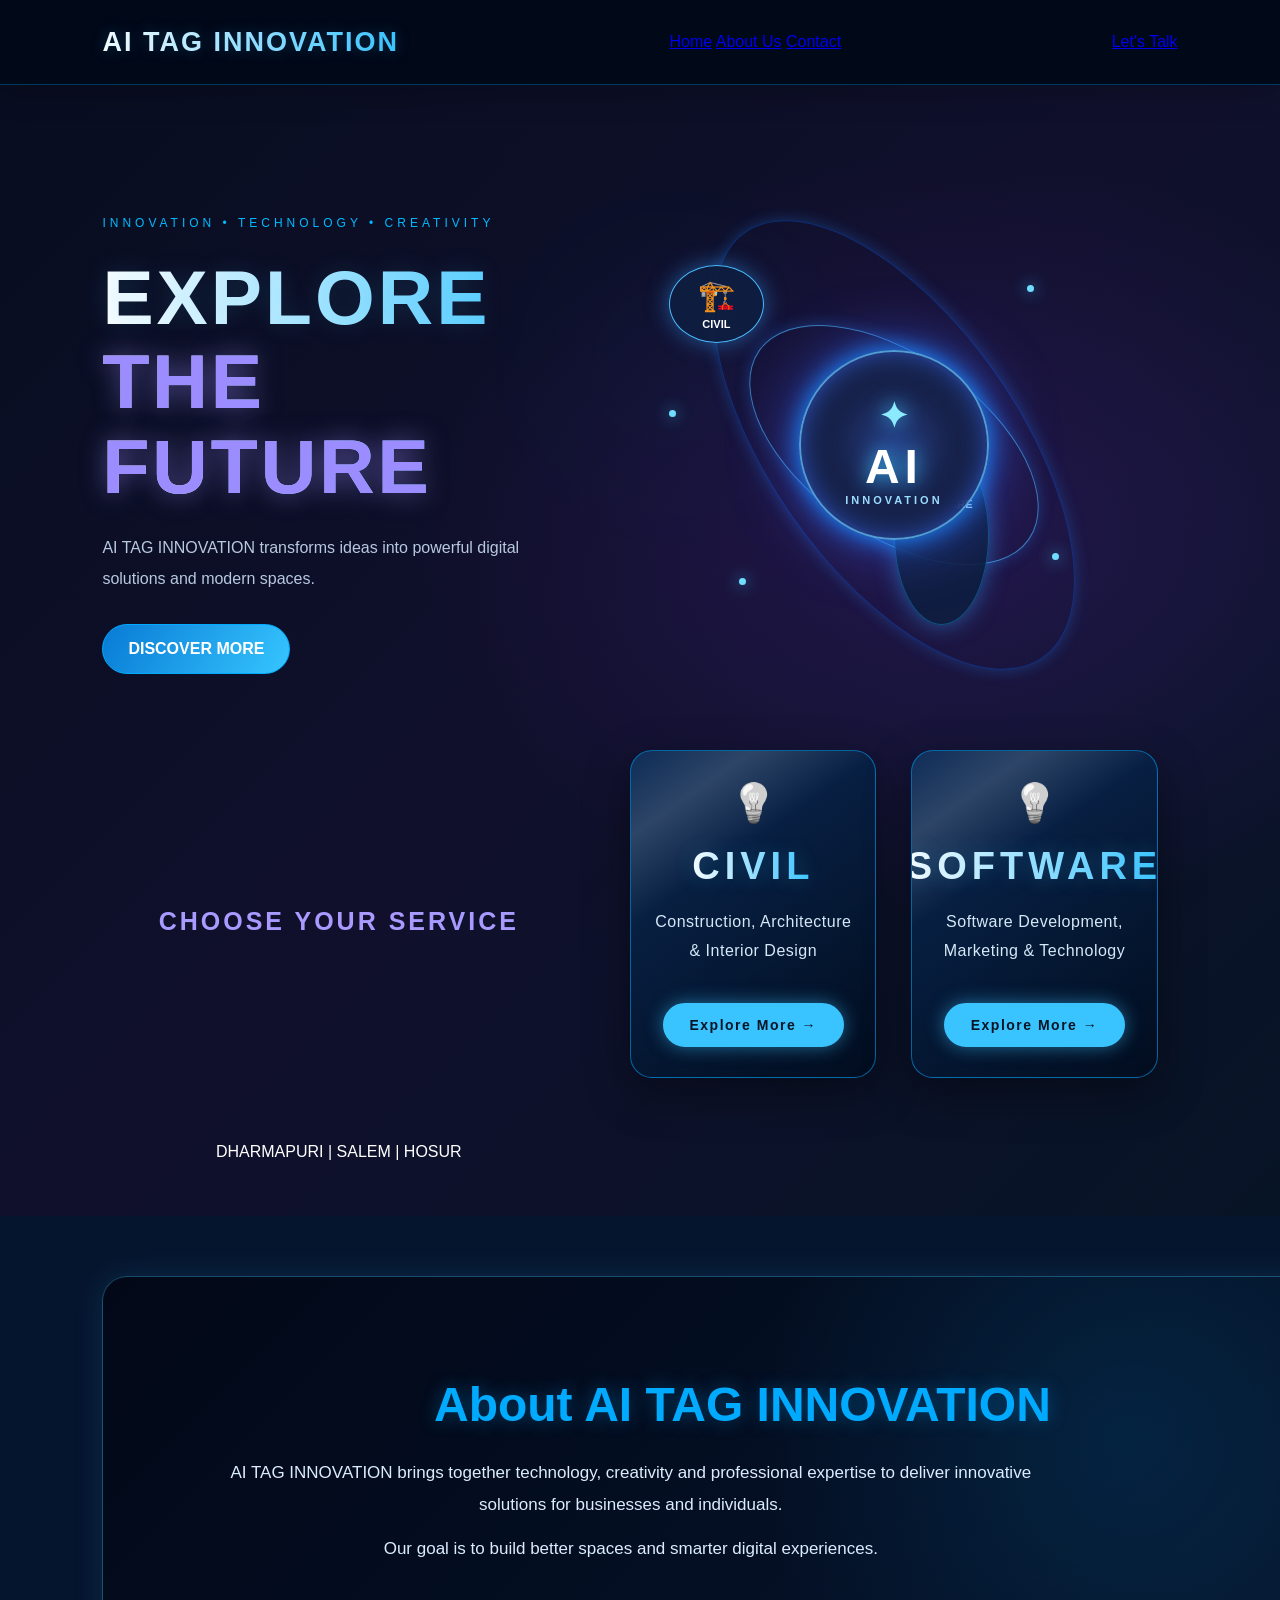
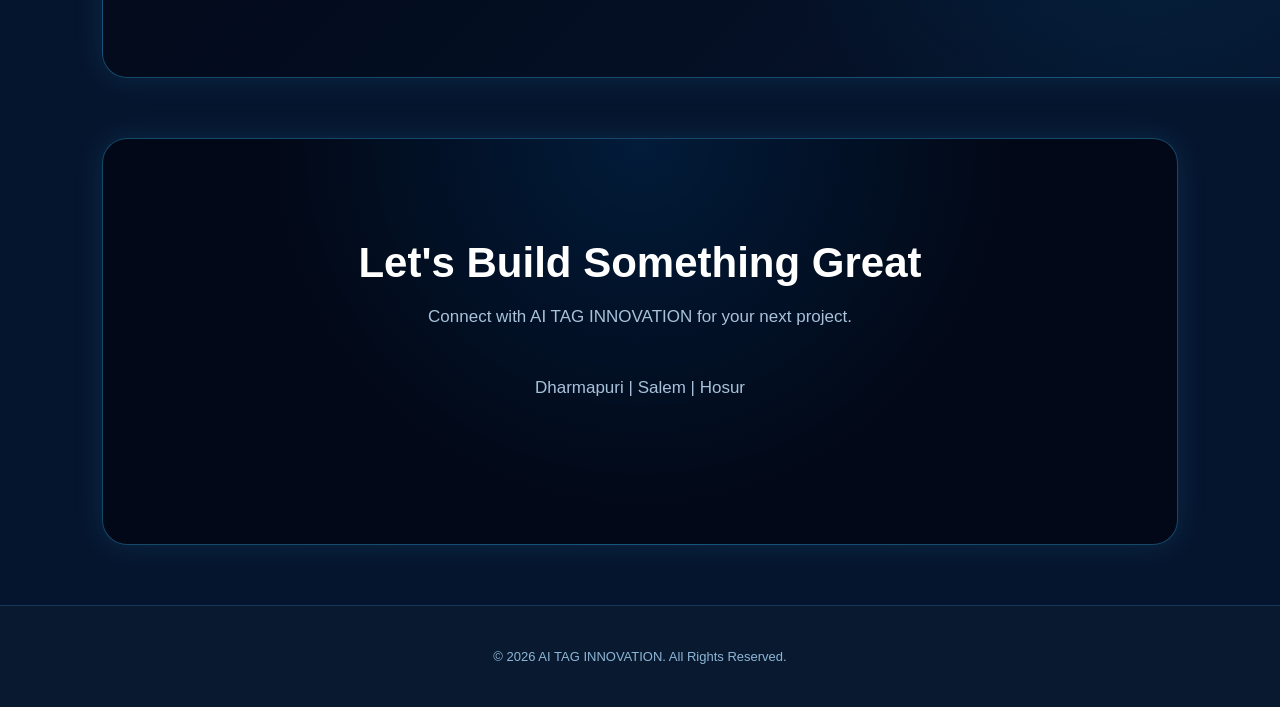
<file: index2.html>
<!doctype html>
<html lang="en">
  <head>
    <meta charset="UTF-8" />
    <meta name="viewport" content="width=device-width, initial-scale=1.0" />

    <title>AI TAG INNOVATION | Building Tomorrow</title>

    <meta
      name="description"
      content="AI TAG INNOVATION provides civil construction, interior design, software development and digital marketing services."
    />

    <link rel="stylesheet" href="style.css" />
  </head>
  <body class="home-page">
    <!-- Header -->
    <header class="header">
      <div class="logo">AI TAG <span>INNOVATION</span></div>

      <nav>
        <a href="index.html">Home</a>
        <a href="#about">About Us</a>
        <a href="#contact">Contact</a>
      </nav>

      <a href="#contact" class="btn">Let's Talk</a>
    </header>

    <!-- Home Hero Section -->
    <section class="hero">
      <div class="hero-main">
        <div class="hero-content">
          <p class="tagline">INNOVATION • TECHNOLOGY • CREATIVITY</p>

          <h1>
            EXPLORE<br />
            <span>THE FUTURE</span>
          </h1>

          <p class="hero-description">
            AI TAG INNOVATION transforms ideas into powerful digital solutions
            and modern spaces.
          </p>

          <a href="#about" class="primary-btn">DISCOVER MORE</a>
        </div>

       
        
<!-- AI Visual Area -->

<div class="hero-visual">
  <div class="ai-universe">

    <div class="orbit orbit-one"></div>
    <div class="orbit orbit-two"></div>

    <div class="ai-core">
      <div class="ai-core-inner">
        <span>✦</span>
        <h2>AI</h2>
        <p>INNOVATION</p>
      </div>
    </div>

    <div class="orbit-item civil-orbit">
      <span>🏗️</span>
      <p>CIVIL</p>
    </div>

    <div class="orbit-item software-orbit">
      <span>💻</span>
      <p>SOFTWARE</p>
    </div>

    <div class="particle particle-one"></div>
    <div class="particle particle-two"></div>
    <div class="particle particle-three"></div>
    <div class="particle particle-four"></div>

  </div>
</div>


      <h2 class="choose-title">CHOOSE YOUR SERVICE</h2>

      <div class="selection-container">
        <a href="civil.html" class="selection-card civil-card">
          <div class="bulb">💡</div>
          <h2>CIVIL</h2>
          <p>Construction, Architecture & Interior Design</p>
          <span>Explore More →</span>
        </a>

        <a href="software.html" class="selection-card software-card">
          <div class="bulb">💡</div>
          <h2>SOFTWARE</h2>
          <p>Software Development, Marketing & Technology</p>
          <span>Explore More →</span>
        </a>
      </div>

      <div class="locations">
        DHARMAPURI <span>|</span> SALEM <span>|</span> HOSUR
      </div>
    </section>

    <!-- About Section -->
    <section id="about" class="about-section">
      <h2>About AI TAG INNOVATION</h2>

      <p>
        AI TAG INNOVATION brings together technology, creativity and
        professional expertise to deliver innovative solutions for businesses
        and individuals.
      </p>

      <p>Our goal is to build better spaces and smarter digital experiences.</p>
    </section>

    <!-- Contact Section -->
    <section id="contact" class="contact-section">
      <h2>Let's Build Something Great</h2>

      <p>Connect with AI TAG INNOVATION for your next project.</p>

      <p>Dharmapuri | Salem | Hosur</p>
    </section>

    <!-- Footer -->
    <footer>
      <p>© 2026 AI TAG INNOVATION. All Rights Reserved.</p>
    </footer>

    <script src="script.js"></script>
  </body>
</html>
</file>
<file: style.css>
* {
  margin: 0;
  padding: 0;
  box-sizing: border-box;
}

html {
  scroll-behavior: smooth;
}

body {
  font-family: "Segoe UI", Arial, sans-serif;
  background: #071426;
  color: #ffffff;
  overflow-x: hidden;
}

/* HEADER */

.header {
  width: 100%;
  min-height: 85px;
  padding: 15px 8%;
  display: flex;
  align-items: center;
  justify-content: space-between;
  background: #091a30;
  border-bottom: 1px solid rgba(65, 169, 255, 0.2);
  position: relative;
  z-index: 10;
}

.logo {
  color: #ffffff;
  font-size: 25px;
  font-weight: 800;
  text-decoration: none;
  letter-spacing: 2px;
}

.logo small {
  display: block;
  color: #39c4ff;
  font-size: 10px;
  letter-spacing: 6px;
  text-align: center;
}

.navbar {
  display: flex;
  gap: 30px;
}

.navbar a {
  color: #d7e8f7;
  text-decoration: none;
  font-size: 14px;
  transition: 0.3s;
}

.navbar a:hover {
  color: #39c4ff;
}

.header-btn,
.primary-btn {
  background: linear-gradient(120deg, #087bd5, #36c5ff);
  color: #ffffff;
  padding: 13px 25px;
  border-radius: 30px;
  text-decoration: none;
  font-weight: 600;
  transition: 0.3s;
}

.header-btn:hover,
.primary-btn:hover {
  box-shadow: 0 0 25px #168bdf;
  transform: translateY(-3px);
}

/* HERO SECTION */

.hero {
  min-height: 720px;
  padding: 110px 8% 45px;
  text-align: center;
  position: relative;
  overflow: hidden;
  background: radial-gradient(
    circle at 50% 40%,
    #163d65 0%,
    #0b2038 35%,
    #071426 75%
  );
}

.hero::before {
  content: "";
  position: absolute;
  width: 450px;
  height: 450px;
  background: #087bd5;
  opacity: 0.08;
  filter: blur(100px);
  border-radius: 50%;
  top: 10%;
  left: 35%;
  pointer-events: none;
}

.hero-content {
  position: relative;
  z-index: 1;
  animation: fadeUp 1s ease;
}

.hero-label,
.section-label {
  color: #39c4ff;
  letter-spacing: 4px;
  font-size: 12px;
  font-weight: 700;
}

.hero h1 {
  font-size: clamp(38px, 6vw, 68px);
  line-height: 1.2;
  margin: 25px 0;
  font-weight: 800;
}

.hero h1 span {
  color: #39c4ff;
  text-shadow: 0 0 25px rgba(57, 196, 255, 0.3);
}

.hero-description {
  color: #b6c9dc;
  max-width: 650px;
  margin: auto;
  line-height: 1.9;
  font-size: 16px;
}

.hero-buttons {
  display: flex;
  justify-content: center;
  gap: 18px;
  margin-top: 30px;
  flex-wrap: wrap;
}

.secondary-btn {
  padding: 13px 25px;
  border: 1px solid #39c4ff;
  border-radius: 30px;
  color: white;
  text-decoration: none;
  transition: 0.3s;
}

.secondary-btn:hover {
  background: #168bdf;
}

/* SELECTION CARDS */

.selection-area {
  display: flex;
  justify-content: center;
  gap: 35px;
  margin: 75px auto 45px;
  flex-wrap: wrap;
  position: relative;
  z-index: 1;
}

.selection-card {
  width: 290px;
  min-height: 235px;
  padding: 30px 20px;
  background: rgba(16, 43, 73, 0.8);
  border: 1px solid rgba(57, 196, 255, 0.5);
  border-radius: 20px;
  color: white;
  cursor: pointer;
  transition: 0.4s;
}

.selection-card:hover {
  transform: translateY(-12px) scale(1.03);
  border-color: #39c4ff;
  box-shadow: 0 0 35px rgba(57, 196, 255, 0.35);
}

.selection-card h2 {
  margin: 18px 0 12px;
  font-size: 21px;
}

.selection-card p {
  color: #b6c9dc;
  line-height: 1.7;
  margin-bottom: 15px;
}

.selection-card span:not(.bulb) {
  color: #39c4ff;
  font-weight: 600;
}

.bulb {
  display: inline-block;
  font-size: 42px;
  filter: grayscale(1);
  transition: 0.5s;
}

.selection-card.active .bulb {
  filter: grayscale(0);
  transform: scale(1.4);
  text-shadow: 0 0 25px #ffe76a;
}

.hero-location {
  color: #8eb6d6;
  font-size: 12px;
  letter-spacing: 3px;
  position: relative;
  z-index: 1;
}

.hero-location span {
  color: #39c4ff;
}

/* SERVICES */

.services {
  padding: 100px 8%;
  text-align: center;
  background: #091a30;
}

.services h2,
.about h2,
.contact h2 {
  font-size: clamp(28px, 4vw, 42px);
  margin: 20px 0;
}

.section-description {
  color: #b6c9dc;
  margin-bottom: 45px;
}

.service-grid {
  display: grid;
  grid-template-columns: repeat(2, 1fr);
  gap: 25px;
}

.service-card {
  background: #102b49;
  border: 1px solid #21496d;
  border-radius: 18px;
  padding: 40px 25px;
  transition: 0.4s;
}

.service-card:hover {
  transform: translateY(-10px);
  border-color: #39c4ff;
  box-shadow: 0 0 25px rgba(57, 196, 255, 0.2);
}

.service-icon {
  font-size: 40px;
  margin-bottom: 20px;
}

.service-card h3 {
  color: #39c4ff;
  margin-bottom: 15px;
}

.service-card p {
  color: #b6c9dc;
  line-height: 1.8;
  margin-bottom: 20px;
}

.service-card a {
  color: #39c4ff;
  text-decoration: none;
  font-weight: 600;
}

/* ABOUT */

.about {
  padding: 100px 8%;
  text-align: center;
  background: #0b2038;
}

.about p:not(.section-label) {
  max-width: 750px;
  margin: auto;
  color: #b6c9dc;
  line-height: 2;
}

/* CONTACT */

.contact {
  padding: 100px 8%;
  text-align: center;
  background: #071426;
}

.contact p {
  color: #b6c9dc;
  line-height: 1.8;
  margin-bottom: 30px;
}

/* FOOTER */

footer {
  padding: 35px 15px;
  text-align: center;
  background: #091a30;
  border-top: 1px solid #193858;
}

footer h3 {
  color: #39c4ff;
  margin-bottom: 12px;
}

footer p {
  color: #8eb6d6;
  font-size: 13px;
  margin: 8px;
}

/* ANIMATIONS */

@keyframes fadeUp {
  from {
    opacity: 0;
    transform: translateY(35px);
  }

  to {
    opacity: 1;
    transform: translateY(0);
  }
}

/* RESPONSIVE DESIGN */

/* RESPONSIVE DESIGN */

@media (max-width: 768px) {
  .header {
    flex-direction: column;
    gap: 20px;
    padding: 20px;
  }

  .navbar {
    gap: 15px;
    flex-wrap: wrap;
    justify-content: center;
  }

  .header-btn {
    display: none;
  }

  .hero {
    padding: 75px 5% 40px;
  }

  .service-grid {
    grid-template-columns: 1fr;
  }

  .hero-location {
    font-size: 10px;
    letter-spacing: 1px;
  }
}

/* HOME PAGE SELECTION LAYOUT */

.selection-container {
  display: flex;
  flex-direction: row;
  justify-content: center;
  align-items: stretch;
  gap: 30px;
  width: 100%;
  max-width: 900px;
  margin: 40px auto;
  padding: 0 20px;
  position: relative;
  z-index: 2;
}

.selection-container .selection-card {
  display: flex;
  flex: 1;
  flex-direction: column;
  justify-content: center;
  align-items: center;
  width: auto;
  min-width: 0;
  min-height: 280px;
  text-align: center;
  text-decoration: none;
}

/* MOBILE LAYOUT */

@media (max-width: 600px) {
  .selection-container {
    flex-direction: column;
    align-items: center;
  }

  .selection-container .selection-card {
    width: 100%;
    max-width: 400px;
  }

  /* Improve Homepage Spacing */

  .hero-content {
    margin-bottom: 50px;
  }

  .choose-title {
    margin-top: 45px;
    margin-bottom: 25px;
  }

  .selection-container {
    gap: 50px;
    margin-top: 55px;
    margin-bottom: 65px;
  }

  .selection-container .selection-card {
    padding: 40px 30px;
  }

  .locations {
    margin-top: 55px;
    padding-bottom: 30px;
  }

  .about-section,
  .about {
    padding: 120px 8%;
  }

  .contact-section,
  .contact {
    padding: 120px 8%;
  }

  @media (max-width: 600px) {
    .selection-container {
      gap: 25px;
      margin-top: 35px;
    }

    .hero-content {
      margin-bottom: 30px;
    }
  }

  /* Animated Bulb Lighting Effect */

  .selection-card .bulb {
    display: inline-block;
    font-size: 55px;
    filter: grayscale(1);
    transition: all 0.5s ease;
  }

  .selection-card.active {
    transform: scale(1.05);
    border-color: #ffe76a;
    box-shadow: 0 0 25px rgba(255, 231, 106, 0.5);
  }

  .selection-card.active .bulb {
    filter: grayscale(0);
    transform: scale(1.3);
    text-shadow:
      0 0 15px #ffe76a,
      0 0 30px #ffe76a,
      0 0 50px #ffb700;
  }

  /* Bulb Light Rays */

  .selection-card .bulb {
    position: relative;
    isolation: isolate;
  }

  .selection-card.active .bulb::after {
    content: "";
    position: absolute;
    width: 100px;
    height: 100px;
    left: 50%;
    top: 50%;
    transform: translate(-50%, -50%);
    background: radial-gradient(
      circle,
      rgba(255, 231, 106, 0.4),
      rgba(255, 231, 106, 0.1) 45%,
      transparent 70%
    );
    border-radius: 50%;
    z-index: 0;
    animation: bulbGlow 1.2s infinite alternate;
  }

  @keyframes bulbGlow {
    from {
      opacity: 0.4;
      transform: translate(-50%, -50%) scale(0.8);
    }

    to {
      opacity: 1;
      transform: translate(-50%, -50%) scale(1.3);
    }
  }

  /* Civil Services Design */

  .services-section {
    padding: 100px 8%;
    text-align: center;
    background: #091a30;
  }

  .section-heading {
    margin-bottom: 55px;
  }

  .section-heading h2 {
    font-size: clamp(28px, 4vw, 45px);
    margin: 18px 0;
  }

  .section-heading p:not(.section-label) {
    color: #b6c9dc;
    line-height: 1.8;
  }

  .services-grid {
    display: grid;
    grid-template-columns: repeat(2, minmax(0, 1fr));
    gap: 30px;
    max-width: 1050px;
    margin: auto;
  }

  .services-grid .service-card {
    padding: 40px 30px;
    background: linear-gradient(145deg, #102b49, #0b2038);
    border: 1px solid rgba(57, 196, 255, 0.25);
    border-radius: 20px;
    transition:
      transform 0.4s ease,
      box-shadow 0.4s ease;
  }

  .services-grid .service-card:hover {
    transform: translateY(-12px);
    box-shadow: 0 15px 35px rgba(57, 196, 255, 0.2);
    border-color: #39c4ff;
  }

  .services-grid .service-icon {
    font-size: 48px;
    margin-bottom: 22px;
  }

  .services-grid .service-card h3 {
    color: #39c4ff;
    margin-bottom: 15px;
  }

  .services-grid .service-card p {
    color: #b6c9dc;
    line-height: 1.8;
    margin-bottom: 22px;
  }

  .services-grid .service-card a {
    color: #39c4ff;
    text-decoration: none;
    font-weight: 600;
  }

  @media (max-width: 600px) {
    .services-grid {
      grid-template-columns: 1fr;
    }
  }
}
/* CIVIL ENQUIRY FORM */

.enquiry-form {
  max-width: 550px;
  margin: 35px auto;
  padding: 30px;
  display: flex;
  flex-direction: column;
  gap: 12px;
  background: rgba(16, 43, 73, 0.85);
  border: 1px solid rgba(57, 196, 255, 0.4);
  border-radius: 18px;
}

.enquiry-form label {
  color: #ffffff;
  font-weight: 600;
  margin-top: 8px;
}

.enquiry-form input,
.enquiry-form select,
.enquiry-form textarea {
  width: 100%;
  padding: 13px;
  border: 1px solid #38536e;
  border-radius: 8px;
  background: #0b1b2d;
  color: #ffffff;
  font-size: 15px;
}

.enquiry-form textarea {
  min-height: 120px;
  resize: vertical;
}

.enquiry-form button {
  padding: 14px;
  margin-top: 15px;
  border: none;
  border-radius: 8px;
  background: #20b9ed;
  color: #061525;
  font-size: 16px;
  font-weight: bold;
  cursor: pointer;
}

.enquiry-form button:hover {
  background: #75dcff;
}
/* FUTURISTIC NEON ENQUIRY FORM */

.enquiry-form {
  background: rgba(12, 35, 60, 0.75);
  backdrop-filter: blur(18px);
  border: 1px solid rgba(57, 196, 255, 0.6);
  box-shadow:
    0 0 20px rgba(57, 196, 255, 0.15),
    inset 0 0 20px rgba(57, 196, 255, 0.05);
  transition: 0.4s ease;
}

.enquiry-form:hover {
  transform: translateY(-5px);
  box-shadow: 0 0 35px rgba(57, 196, 255, 0.3);
}

.enquiry-form input:focus,
.enquiry-form select:focus,
.enquiry-form textarea:focus {
  outline: none;
  border-color: #39c4ff;
  box-shadow: 0 0 15px rgba(57, 196, 255, 0.4);
}

.enquiry-form button {
  background: linear-gradient(120deg, #087bd5, #39c4ff);
  color: white;
  transition: 0.3s ease;
}

.enquiry-form button:hover {
  transform: scale(1.03);
  box-shadow: 0 0 25px #39c4ff;
}

/* FUTURISTIC 3D SERVICE CARDS */

.services-grid .service-card {
  position: relative;
  overflow: hidden;
  background: linear-gradient(145deg, #142f50, #091a30);
  border: 1px solid rgba(57, 196, 255, 0.4);
  border-radius: 20px;
  transition: all 0.4s ease;
  transform-style: preserve-3d;
}

.services-grid .service-card::before {
  content: "";
  position: absolute;
  top: -100%;
  left: -100%;
  width: 300%;
  height: 300%;
  background: linear-gradient(
    120deg,
    transparent,
    rgba(57, 196, 255, 0.12),
    transparent
  );
  transform: rotate(25deg);
  transition: 0.7s;
  pointer-events: none;
}

.services-grid .service-card:hover {
  transform: perspective(1000px) translateY(-12px) rotateX(4deg);
  border-color: #39c4ff;
  box-shadow:
    0 15px 35px rgba(0, 0, 0, 0.3),
    0 0 25px rgba(57, 196, 255, 0.3);
}

.services-grid .service-card:hover::before {
  top: 100%;
  left: 100%;
}

.services-grid .service-icon {
  transition: transform 0.4s ease;
}

.services-grid .service-card:hover .service-icon {
  transform: translateY(-5px) scale(1.15);
}
/* FUTURISTIC MOVING BLUE LIGHT */

.services-section {
  position: relative;
  isolation: isolate;
  overflow: hidden;
}

.services-section::before {
  content: "";
  position: absolute;
  width: 400px;
  height: 400px;
  top: 10%;
  left: 0;
  background: radial-gradient(circle, rgba(0, 170, 255, 0.65), transparent 70%);
  filter: blur(35px);
  opacity: 0.8;
  animation: blueLightMove 5s ease-in-out infinite alternate;
  pointer-events: none;
  z-index: -1;
}

@keyframes blueLightMove {
  0% {
    transform: translateX(0);
  }
  100% {
    transform: translateX(500px);
  }
}
/* FUTURISTIC HOME PAGE BACKGROUND */

body {
  background:
    radial-gradient(
      circle at 20% 20%,
      rgba(0, 140, 255, 0.18),
      transparent 35%
    ),
    radial-gradient(
      circle at 80% 70%,
      rgba(110, 50, 255, 0.15),
      transparent 35%
    ),
    #071426;
  background-attachment: fixed;
}

.hero {
  position: relative;
  overflow: hidden;
}
/* HOME PAGE HERO TITLE EFFECT */

.hero h1 {
  background: linear-gradient(90deg, #ffffff, #39c4ff, #9b7bff, #ffffff);
  background-size: 300% auto;
  background-clip: text;
  -webkit-background-clip: text;
  color: transparent;
  animation: titleGlow 5s linear infinite;
  text-shadow: 0 0 25px rgba(57, 196, 255, 0.15);
}

@keyframes titleGlow {
  0% {
    background-position: 0% center;
  }
  100% {
    background-position: 300% center;
  }
}
/* PREMIUM COMPANY LOGO FONT */

.logo {
  font-family: "Trebuchet MS", sans-serif;
  font-size: 27px;
  font-weight: 900;
  letter-spacing: 2px;
  text-transform: uppercase;
  background: linear-gradient(90deg, #ffffff, #39c4ff, #ffffff);
  background-size: 200% auto;
  background-clip: text;
  -webkit-background-clip: text;
  color: transparent;
  animation: logoShine 4s linear infinite;
  text-shadow: 0 0 15px rgba(57, 196, 255, 0.25);
}

@keyframes logoShine {
  to {
    background-position: 200% center;
  }
}
/* HOME ABOUT AND CONTACT DESIGN */

.about-section,
.contact-section {
  position: relative;
  margin: 60px 8%;
  padding: 65px 50px;
  text-align: center;
  background: linear-gradient(
    135deg,
    rgba(15, 48, 78, 0.85),
    rgba(10, 25, 50, 0.85)
  );
  border: 1px solid rgba(57, 196, 255, 0.35);
  border-radius: 25px;
  box-shadow: 0 0 30px rgba(57, 196, 255, 0.12);
  backdrop-filter: blur(15px);
  transition: 0.4s ease;
}

.about-section:hover,
.contact-section:hover {
  transform: translateY(-6px);
  border-color: #39c4ff;
  box-shadow: 0 0 35px rgba(57, 196, 255, 0.25);
}

.about-section h2,
.contact-section h2 {
  color: #39c4ff;
  font-size: 32px;
  margin-bottom: 22px;
}

.about-section p,
.contact-section p {
  color: #d5e8f7;
  font-size: 17px;
  line-height: 1.8;
  margin-bottom: 12px;
}
/* PREMIUM CIVIL AND SOFTWARE CARD TEXT */

.selection-card h2 {
  font-size: 38px;
  font-weight: 900;
  letter-spacing: 5px;
  margin: 20px 0;
  background: linear-gradient(90deg, #ffffff, #39c4ff);
  background-clip: text;
  -webkit-background-clip: text;
  color: transparent;
  text-shadow: 0 0 20px rgba(57, 196, 255, 0.25);
}

.selection-card p {
  font-size: 16px;
  line-height: 1.8;
  color: #d5e8f7;
  letter-spacing: 0.5px;
}

.selection-card span {
  display: inline-block;
  margin-top: 22px;
  padding: 12px 25px;
  border: 1px solid #39c4ff;
  border-radius: 30px;
  color: #39c4ff;
  font-size: 14px;
  font-weight: 700;
  letter-spacing: 1.5px;
  transition: 0.3s ease;
}

.selection-card:hover span {
  background: #39c4ff;
  color: #071426;
  box-shadow: 0 0 20px rgba(57, 196, 255, 0.5);
}
/* FIX EXPLORE SERVICE BUTTON VISIBILITY */

.selection-card span {
  background: linear-gradient(120deg, #087bd5, #39c4ff);
  color: #071426;
  border: 1px solid #39c4ff;
  font-weight: 800;
  text-shadow: none;
  box-shadow: 0 0 15px rgba(57, 196, 255, 0.3);
}

.selection-card:hover span {
  background: #ffffff;
  color: #087bd5;
  box-shadow: 0 0 25px #39c4ff;
}
/* FORCE VISIBLE EXPLORE BUTTON COLORS */

.selection-card span,
.selection-card:link span,
.selection-card:visited span {
  background: #39c4ff !important;
  color: #071426 !important;
  border: 2px solid #39c4ff !important;
  opacity: 1 !important;
  text-shadow: none !important;
  box-shadow: 0 0 18px rgba(57, 196, 255, 0.5) !important;
}

.selection-card:hover span {
  background: #ffffff !important;
  color: #087bd5 !important;
}

.selection-card:active span {
  background: #39c4ff !important;
  color: #071426 !important;
}
/* ANIMATED HOME BACKGROUND */

.home-page {
  background:
    radial-gradient(
      circle at 15% 25%,
      rgba(0, 140, 255, 0.25),
      transparent 35%
    ),
    radial-gradient(
      circle at 85% 65%,
      rgba(130, 50, 255, 0.22),
      transparent 35%
    ),
    #071426;
  background-size: 150% 150%;
  animation: backgroundMove 10s ease-in-out infinite alternate;
}

@keyframes backgroundMove {
  0% {
    background-position: 0% 0%;
  }
  100% {
    background-position: 100% 100%;
  }
}
/* VISIBLE ANIMATED HOME BACKGROUND */

.home-page {
  background: #061326;
  position: relative;
  isolation: isolate;
}

.home-page::before {
  content: "";
  position: fixed;
  width: 550px;
  height: 550px;
  top: 10%;
  left: -200px;
  border-radius: 50%;
  background: radial-gradient(circle, rgba(0, 170, 255, 0.35), transparent 70%);
  filter: blur(60px);
  pointer-events: none;
  z-index: -1;
  animation: homeLightMove 8s ease-in-out infinite alternate;
}

@keyframes homeLightMove {
  0% {
    transform: translate(0, 0);
  }
  100% {
    transform: translate(850px, 150px);
  }
}

/* PREMIUM ANIMATED HERO BACKGROUND */

.home-page .hero {
  background:
    radial-gradient(
      ellipse at 20% 30%,
      rgba(0, 170, 255, 0.3),
      transparent 45%
    ),
    radial-gradient(
      ellipse at 80% 70%,
      rgba(125, 55, 255, 0.25),
      transparent 45%
    ),
    linear-gradient(135deg, #061326, #0b2340, #071426);

  background-size: 200% 200%;
  animation: heroBackgroundMove 8s ease-in-out infinite alternate;
}

@keyframes heroBackgroundMove {
  0% {
    background-position: 0% 0%;
  }

  100% {
    background-position: 100% 100%;
  }
}

/* FUTURISTIC HERO LAYOUT */

.home-page .hero {
  min-height: auto;
  padding: 90px 8% 55px;
  text-align: left;
  background:
    radial-gradient(
      ellipse at 75% 40%,
      rgba(105, 45, 190, 0.22),
      transparent 40%
    ),
    linear-gradient(135deg, #080d20, #10102c, #071426);
}

.hero-main {
  max-width: 1200px;
  margin: auto;
  display: grid;
  grid-template-columns: 1.1fr 0.9fr;
  align-items: center;
  gap: 35px;
  min-height: 430px;
}

.home-page .hero-content {
  text-align: left;
}

.home-page .hero h1 {
  font-size: clamp(48px, 6vw, 82px);
  line-height: 1.1;
  letter-spacing: 3px;
  margin: 25px 0;
}

.home-page .hero h1 span {
  color: #9b8cff;
  text-shadow: 0 0 25px rgba(155, 140, 255, 0.5);
}

.home-page .hero-description {
  margin: 0 0 30px;
  max-width: 520px;
  font-size: 16px;
}

.hero-visual {
  display: flex;
  align-items: center;
  justify-content: center;
  min-height: 480px;
  width: 100%;
  position: relative;
  overflow: visible;
}

.ai-universe {
  width: 100%;
  max-width: 480px;
  height: 430px;
  margin: auto;
}

.ai-circle {
  width: 300px;
  height: 300px;
  border-radius: 50%;
  position: relative;
  display: flex;
  justify-content: center;
  align-items: center;
  background: radial-gradient(circle, #263c75, #151536 55%, transparent 72%);
  box-shadow: 0 0 70px rgba(91, 106, 255, 0.3);
}

.ai-core {
  width: 125px;
  height: 125px;
  border-radius: 50%;
  display: flex;
  align-items: center;
  justify-content: center;
  font-size: 48px;
  font-weight: 900;
  color: #a8eaff;
  background: radial-gradient(circle, #244c83, #10152f);
  box-shadow: 0 0 45px #287acb;
}

.ai-ring {
  position: absolute;
  border: 1px solid rgba(95, 190, 255, 0.6);
  border-radius: 50%;
  animation: aiRotate 9s linear infinite;
}

.ring-one {
  width: 210px;
  height: 270px;
}

.ring-two {
  width: 280px;
  height: 200px;
  transform: rotate(60deg);
  animation-direction: reverse;
}

.ring-three {
  width: 310px;
  height: 310px;
  border-style: dashed;
}

@keyframes aiRotate {
  from {
    transform: rotate(0deg);
  }
  to {
    transform: rotate(360deg);
  }
}

.home-page .choose-title {
  text-align: center;
  margin: 55px 0 25px;
  color: #a99aff;
  letter-spacing: 3px;
  font-size: 25px;
}

.home-page .locations {
  text-align: center;
  margin-top: 35px;
}

/* MOBILE HERO */

@media (max-width: 768px) {
  .hero-main {
    grid-template-columns: 1fr;
    text-align: center;
  }

  .home-page .hero-content {
    text-align: center;
  }

  .home-page .hero-description {
    margin: 0 auto 30px;
  }

  .hero-visual {
    min-height: 280px;
  }

  .ai-circle {
    width: 240px;
    height: 240px;
  }

  .ring-three {
    width: 250px;
    height: 250px;
  }
}

/* THREE CONNECTED TECHNOLOGY NODES */

.tech-orbit {
  width: 100%;
  max-width: 560px;
  min-height: 360px;
  display: flex;
  align-items: center;
  justify-content: center;
  gap: 12px;
  position: relative;
}

.tech-node {
  width: 165px;
  min-height: 190px;
  padding: 22px 12px;
  text-align: center;
  border: 1px solid rgba(80, 190, 255, 0.5);
  border-radius: 22px;
  background: linear-gradient(
    145deg,
    rgba(26, 48, 88, 0.95),
    rgba(12, 18, 43, 0.95)
  );
  backdrop-filter: blur(15px);
  box-shadow: 0 0 25px rgba(65, 130, 255, 0.2);
  animation: nodeFloat 4s ease-in-out infinite;
  position: relative;
  z-index: 1;
}

.tech-node:nth-child(2) {
  animation-delay: 0.7s;
  border-color: #a78bfa;
  box-shadow: 0 0 35px rgba(155, 120, 255, 0.35);
}

.tech-node:nth-child(3) {
  animation-delay: 1.4s;
}

.tech-icon {
  font-size: 43px;
  margin-bottom: 15px;
  color: #65d5ff;
  text-shadow: 0 0 20px #39c4ff;
}

.tech-node h3 {
  font-size: 15px;
  color: #ffffff;
  letter-spacing: 1px;
  margin-bottom: 10px;
}

.tech-node p {
  color: #b8c9e8;
  font-size: 12px;
  line-height: 1.5;
}

@keyframes nodeFloat {
  0%,
  100% {
    transform: translateY(0);
  }
  50% {
    transform: translateY(-12px);
  }
}

@media (max-width: 600px) {
  .tech-orbit {
    gap: 7px;
    min-height: 250px;
  }

  .tech-node {
    width: 31%;
    min-height: 155px;
    padding: 15px 5px;
  }

  .tech-icon {
    font-size: 30px;
  }

  .tech-node h3 {
    font-size: 11px;
    letter-spacing: 0;
  }

  .tech-node p {
    font-size: 10px;
  }
}
/* Remove Button and Card Appearance */

.tech-node {
  width: auto;
  min-height: auto;
  padding: 15px;
  background: transparent;
  border: none;
  border-radius: 0;
  box-shadow: none;
  backdrop-filter: none;
}

.tech-node:nth-child(2) {
  background: transparent;
  border: none;
  box-shadow: none;
}

.tech-icon {
  font-size: 55px;
  margin-bottom: 15px;
  filter: drop-shadow(0 0 15px #39c4ff);
}

.tech-node h3 {
  font-size: 16px;
}

.tech-node p {
  font-size: 12px;
}
/* Glowing Connections */

.tech-orbit {
  position: relative;
}

.tech-orbit::before {
  content: "";
  position: absolute;
  top: 50%;
  left: 18%;
  width: 64%;
  height: 2px;
  background: linear-gradient(
    90deg,
    transparent,
    #39c4ff,
    #a78bfa,
    #39c4ff,
    transparent
  );
  box-shadow: 0 0 15px #39c4ff;
  transform: translateY(-50%);
  animation: connectionGlow 3s ease-in-out infinite alternate;
}

@keyframes connectionGlow {
  from {
    opacity: 0.3;
    filter: brightness(0.7);
  }
  to {
    opacity: 1;
    filter: brightness(1.8);
  }
}

.tech-node {
  z-index: 2;
}

/* FUTURISTIC AI UNIVERSE */

.ai-universe {
  width: 480px;
  height: 430px;
  position: relative;
  display: flex;
  align-items: center;
  justify-content: center;
  margin: auto;
}

/* AI CORE */

.ai-core {
  width: 190px;
  height: 190px;
  border-radius: 50%;
  display: flex;
  align-items: center;
  justify-content: center;
  background: radial-gradient(circle, #263d85, #10152f 65%, transparent);
  border: 2px solid rgba(95, 190, 255, 0.8);
  box-shadow:
    0 0 25px #168bff,
    0 0 65px rgba(65, 100, 255, 0.7),
    inset 0 0 35px #315bca;
  animation: aiPulse 3s ease-in-out infinite;
  z-index: 3;
}

.ai-core-inner {
  text-align: center;
}

.ai-core-inner span {
  font-size: 35px;
  color: #8ceaff;
  text-shadow: 0 0 20px #39c4ff;
}

.ai-core-inner h2 {
  font-size: 48px;
  color: white;
  letter-spacing: 5px;
  text-shadow: 0 0 20px #39c4ff;
}

.ai-core-inner p {
  font-size: 11px;
  color: #9bdcff;
  letter-spacing: 3px;
}

/* ORBIT RINGS */

.orbit {
  position: absolute;
  width: 330px;
  height: 180px;
  border: 1px solid rgba(75, 180, 255, 0.65);
  border-radius: 50%;
  box-shadow: 0 0 15px rgba(40, 140, 255, 0.3);
}

.orbit-one {
  transform: rotate(35deg);
}

.orbit-two {
  transform: rotate(-35deg);
  border-color: rgba(165, 110, 255, 0.7);
}

/* CIVIL AND SOFTWARE */

.orbit-item {
  position: absolute;
  width: 95px;
  text-align: center;
  padding: 12px;
  background: rgba(15, 30, 65, 0.9);
  border: 1px solid #48baff;
  border-radius: 50%;
  box-shadow: 0 0 22px rgba(50, 160, 255, 0.5);
  z-index: 4;
  animation: orbitFloat 3s ease-in-out infinite;
}

.orbit-item span {
  font-size: 30px;
}

.orbit-item p {
  color: white;
  font-size: 11px;
  font-weight: bold;
  margin-top: 5px;
}

.civil-orbit {
  top: 35px;
  left: 15px;
}

.software-orbit {
  bottom: 35px;
  right: 15px;
  border-color: #a78bfa;
  animation-delay: 1.5s;
}

/* PARTICLES */

.particle {
  position: absolute;
  width: 7px;
  height: 7px;
  background: #70ddff;
  border-radius: 50%;
  box-shadow: 0 0 15px #39c4ff;
  animation: particleGlow 2s infinite alternate;
}

.particle-one {
  top: 55px;
  right: 100px;
}
.particle-two {
  bottom: 75px;
  left: 85px;
}
.particle-three {
  top: 180px;
  left: 15px;
}
.particle-four {
  bottom: 100px;
  right: 75px;
}

@keyframes aiPulse {
  0%,
  100% {
    transform: scale(1);
  }
  50% {
    transform: scale(1.08);
  }
}

@keyframes orbitFloat {
  0%,
  100% {
    translate: 0 0;
  }
  50% {
    translate: 0 -12px;
  }
}

@keyframes particleGlow {
  from {
    opacity: 0.3;
  }
  to {
    opacity: 1;
  }
}

/* CENTER SERVICE SECTION */

.hero {
  display: flex;
  flex-direction: column;
  align-items: center;
}

.choose-title {
  width: 100%;
  text-align: center;
  margin: 45px auto 30px;
}

.selection-container {
  width: 100%;
  display: flex;
  justify-content: center;
  align-items: center;
  gap: 35px;
  margin: 0 auto;
}

.locations {
  width: 100%;
  text-align: center;
}

/* AI PARTICLE VISUAL */

.particle-ai {
  position: relative;
  width: 100%;
  max-width: 450px;
  height: 430px;
  display: flex;
  justify-content: center;
  align-items: center;
}

.ai-face {
  position: relative;
  width: 190px;
  height: 190px;
  display: flex;
  justify-content: center;
  align-items: center;
  border-radius: 50%;
  animation: aiFloat 4s ease-in-out infinite;
}

.face-glow {
  position: absolute;
  width: 100%;
  height: 100%;
  border-radius: 50%;
  background: #00d9ff;
  filter: blur(65px);
  opacity: 0.45;
}

.face-core {
  position: relative;
  width: 145px;
  height: 145px;
  border: 2px solid #00d9ff;
  border-radius: 50%;
  display: flex;
  justify-content: center;
  align-items: center;
  color: #ffffff;
  font-size: 55px;
  font-weight: bold;
  background: radial-gradient(circle, #123b68, #071426);
  box-shadow: 0 0 35px #00d9ff;
}

.face-particle {
  position: absolute;
  width: 9px;
  height: 9px;
  border-radius: 50%;
  background: #00eaff;
  box-shadow: 0 0 15px #00eaff;
  animation: particleMove 3s ease-in-out infinite alternate;
}

.particle-a {
  top: 65px;
  left: 90px;
}
.particle-b {
  top: 110px;
  right: 65px;
}
.particle-c {
  bottom: 75px;
  left: 75px;
}
.particle-d {
  bottom: 55px;
  right: 110px;
}
.particle-e {
  top: 45px;
  right: 120px;
}
.particle-f {
  bottom: 130px;
  left: 45px;
}
.particle-g {
  top: 180px;
  right: 35px;
}
.particle-h {
  bottom: 35px;
  left: 180px;
}

.ai-caption {
  position: absolute;
  bottom: 45px;
  width: 100%;
  text-align: center;
  color: #00d9ff;
  font-size: 13px;
  letter-spacing: 4px;
}

@keyframes aiFloat {
  0%,
  100% {
    transform: translateY(0);
  }
  50% {
    transform: translateY(-15px);
  }
}

@keyframes particleMove {
  from {
    transform: translate(0, 0);
    opacity: 0.5;
  }
  to {
    transform: translate(12px, -15px);
    opacity: 1;
  }
}

/* MAKE AI PARTICLES VISIBLE */

.face-particle {
  z-index: 5;
  width: 12px;
  height: 12px;
  background: #ffffff;
  border: 2px solid #00eaff;
  box-shadow:
    0 0 12px #00eaff,
    0 0 25px #00eaff;
  opacity: 1;
}

.ai-caption {
  z-index: 6;
}

/* SMOOTH PARTICLE ANIMATION */

.face-particle {
  animation: particleFloat 4s ease-in-out infinite alternate;
}

.particle-b {
  animation-delay: 0.5s;
}
.particle-c {
  animation-delay: 1s;
}
.particle-d {
  animation-delay: 1.5s;
}
.particle-e {
  animation-delay: 2s;
}
.particle-f {
  animation-delay: 0.8s;
}
.particle-g {
  animation-delay: 1.8s;
}
.particle-h {
  animation-delay: 2.5s;
}

@keyframes particleFloat {
  0% {
    transform: translate(0, 0) scale(0.8);
    opacity: 0.5;
  }
  100% {
    transform: translate(15px, -20px) scale(1.3);
    opacity: 1;
  }
}

/* AI ORBIT RING */

.ai-ring {
  position: absolute;
  width: 260px;
  height: 110px;
  border: 2px solid rgba(0, 217, 255, 0.8);
  border-radius: 50%;
  transform: rotate(-25deg);
  box-shadow: 0 0 15px rgba(0, 217, 255, 0.5);
  animation: ringRotate 8s linear infinite;
  pointer-events: none;
}

@keyframes ringRotate {
  from {
    transform: rotate(-25deg);
  }
  to {
    transform: rotate(335deg);
  }
}

/* AI VISUAL FINAL POSITION */

.particle-ai {
  margin: auto;
  transform: scale(1.05);
}

.ai-face {
  z-index: 2;
}

.ai-ring {
  z-index: 1;
}

.face-particle {
  z-index: 3;
}

.ai-caption {
  z-index: 4;
}

/* CIVIL AND SOFTWARE LABELS */

.ai-service {
  position: absolute;
  z-index: 6;
  display: flex;
  align-items: center;
  gap: 8px;
  padding: 12px 18px;
  border: 1px solid #00d9ff;
  border-radius: 12px;
  background: rgba(7, 20, 38, 0.9);
  color: #ffffff;
  box-shadow: 0 0 18px rgba(0, 217, 255, 0.4);
  animation: serviceFloat 3s ease-in-out infinite alternate;
}

.ai-service span {
  font-size: 24px;
}

.ai-service p {
  font-size: 13px;
  font-weight: bold;
  letter-spacing: 2px;
}

.civil-service {
  top: 85px;
  left: 5px;
}

.software-service {
  bottom: 85px;
  right: 5px;
  animation-delay: 1s;
}

@keyframes serviceFloat {
  from {
    transform: translateY(0);
  }
  to {
    transform: translateY(-10px);
  }
}

/* SERVICE LABEL HOVER EFFECT */

.ai-service {
  text-decoration: none;
  cursor: pointer;
  transition: all 0.3s ease;
}

.ai-service:hover {
  transform: scale(1.12);
  background: rgba(0, 217, 255, 0.15);
  box-shadow: 0 0 25px #00d9ff;
  border-color: #ffffff;
}

.ai-service p {
  color: #ffffff;
}

/* MOBILE SERVICE LABEL POSITION */

@media (max-width: 600px) {
  .civil-service {
    top: 45px;
    left: 0;
  }

  .software-service {
    bottom: 45px;
    right: 0;
  }

  .ai-service {
    padding: 9px 12px;
  }

  .ai-service span {
    font-size: 20px;
  }

  .ai-service p {
    font-size: 11px;
  }
}

/* CENTER CHOOSE YOUR SERVICE SECTION */

.choose-title {
  text-align: center;
  width: 100%;
}

.selection-container {
  display: flex;
  justify-content: center;
  align-items: center;
  width: 100%;
  margin: 0 auto;
  gap: 35px;
}

.locations {
  width: 100%;
  text-align: center;
  margin: 25px auto 0;
}

/* CENTER THE COMPLETE SERVICE SELECTION */

.hero .choose-title {
  width: 100%;
  text-align: center !important;
  margin: 45px auto 30px !important;
}

.hero .selection-container {
  width: 100%;
  display: flex;
  justify-content: center !important;
  align-items: center;
  flex-wrap: wrap;
  margin: 0 auto !important;
  gap: 35px;
}

.hero .locations {
  width: 100%;
  text-align: center !important;
  margin: 30px auto 0 !important;
}
/* ABOUT SECTION */

.about-section {
  width: 100%;
  padding: 100px 8%;
  background: linear-gradient(135deg, #0a1b32, #102746);
}

.about-container {
  max-width: 1200px;
  margin: auto;
  display: grid;
  grid-template-columns: 1fr 1fr;
  align-items: center;
  gap: 60px;
}

.section-tag {
  color: #00d9ff;
  font-size: 13px;
  font-weight: 700;
  letter-spacing: 3px;
}

.about-content h2 {
  font-size: 38px;
  margin: 20px 0;
  line-height: 1.3;
}

.about-content h2 span {
  color: #00d9ff;
}

.about-content p {
  color: #b9c9dc;
  font-size: 16px;
  line-height: 1.8;
  margin-bottom: 18px;
}

.about-cards {
  display: grid;
  grid-template-columns: 1fr 1fr;
  gap: 20px;
}

.about-card {
  padding: 30px 22px;
  background: rgba(255, 255, 255, 0.06);
  border: 1px solid rgba(0, 217, 255, 0.25);
  border-radius: 18px;
  transition: 0.4s ease;
}

.about-card:hover {
  transform: translateY(-10px);
  border-color: #00d9ff;
  box-shadow: 0 12px 35px rgba(0, 217, 255, 0.15);
}

.about-card span {
  font-size: 32px;
}

.about-card h3 {
  color: #ffffff;
  margin: 18px 0 12px;
  font-size: 21px;
}

.about-card p {
  color: #b9c9dc;
  line-height: 1.7;
  font-size: 14px;
}

/* ABOUT MOBILE RESPONSIVE */

@media (max-width: 768px) {
  .about-container {
    grid-template-columns: 1fr;
    gap: 35px;
  }

  .about-content h2 {
    font-size: 30px;
  }

  .about-cards {
    grid-template-columns: 1fr;
  }
}
/* CONTACT SECTION */

.contact-section {
  padding: 100px 8%;
  background: #071426;
}

.contact-heading {
  text-align: center;
  margin-bottom: 55px;
}

.contact-heading span {
  color: #00d9ff;
  font-size: 13px;
  font-weight: 700;
  letter-spacing: 3px;
}

.contact-heading h2 {
  font-size: 38px;
  margin: 15px 0;
}

.contact-heading p {
  color: #b9c9dc;
  line-height: 1.7;
}

.contact-container {
  max-width: 1200px;
  margin: auto;
  display: grid;
  grid-template-columns: 1fr 1fr;
  gap: 50px;
  align-items: center;
}

.contact-info h3,
.contact-form h3 {
  font-size: 25px;
  margin-bottom: 20px;
}

.contact-info > p {
  color: #b9c9dc;
  line-height: 1.8;
  margin-bottom: 35px;
}

.contact-detail {
  display: flex;
  gap: 18px;
  margin-bottom: 28px;
  align-items: flex-start;
}

.contact-detail span {
  font-size: 27px;
}

.contact-detail h4 {
  margin-bottom: 8px;
  color: #00d9ff;
}

.contact-detail p {
  color: #b9c9dc;
  line-height: 1.6;
}

.contact-form {
  padding: 35px;
  background: rgba(255, 255, 255, 0.05);
  border: 1px solid rgba(0, 217, 255, 0.25);
  border-radius: 20px;
}

.contact-form form {
  display: flex;
  flex-direction: column;
  gap: 16px;
}

.contact-form input,
.contact-form select,
.contact-form textarea {
  width: 100%;
  padding: 15px;
  background: #10243d;
  color: #ffffff;
  border: 1px solid #29415e;
  border-radius: 9px;
  font-size: 14px;
  outline: none;
  font-family: inherit;
}

.contact-form input:focus,
.contact-form select:focus,
.contact-form textarea:focus {
  border-color: #00d9ff;
}

.contact-form select option {
  background: #10243d;
  color: #ffffff;
}

.contact-form textarea {
  resize: vertical;
}

.contact-form button {
  padding: 15px;
  background: linear-gradient(90deg, #00bfe8, #007bff);
  color: #ffffff;
  border: none;
  border-radius: 9px;
  font-size: 15px;
  font-weight: 700;
  cursor: pointer;
  transition: 0.3s ease;
}

.contact-form button:hover {
  transform: translateY(-4px);
  box-shadow: 0 8px 25px rgba(0, 217, 255, 0.25);
}

/* CONTACT MOBILE RESPONSIVE */

@media (max-width: 768px) {
  .contact-container {
    grid-template-columns: 1fr;
    gap: 35px;
  }

  .contact-heading h2 {
    font-size: 29px;
  }

  .contact-form {
    padding: 25px 18px;
  }
}
/* HOME CONTACT WITHOUT FORM */

.contact-container {
  grid-template-columns: 1fr;
  max-width: 750px;
  text-align: center;
}

.contact-info {
  padding: 35px;
  border: 1px solid rgba(0, 217, 255, 0.25);
  border-radius: 20px;
  background: rgba(255, 255, 255, 0.05);
}

.contact-detail {
  justify-content: center;
}
/* MAIN FOOTER */

.main-footer {
  background: #030d1b;
  padding: 65px 8% 20px;
  border-top: 1px solid rgba(0, 217, 255, 0.2);
}

.footer-container {
  max-width: 1200px;
  margin: auto;
  display: grid;
  grid-template-columns: 1.5fr 1fr 1fr 1fr;
  gap: 40px;
}

.footer-brand h2 {
  font-size: 23px;
  margin-bottom: 15px;
}

.footer-brand h2 span {
  color: #00d9ff;
}

.footer-brand p,
.footer-location p {
  color: #9eb2c9;
  line-height: 1.8;
  font-size: 14px;
}

.footer-links h3,
.footer-location h3 {
  color: #ffffff;
  font-size: 17px;
  margin-bottom: 20px;
}

.footer-links a {
  display: block;
  color: #9eb2c9;
  text-decoration: none;
  margin-bottom: 13px;
  font-size: 14px;
  transition: 0.3s;
}

.footer-links a:hover {
  color: #00d9ff;
  transform: translateX(5px);
}

.footer-bottom {
  max-width: 1200px;
  margin: 45px auto 0;
  padding-top: 20px;
  border-top: 1px solid #1d3047;
  text-align: center;
}

.footer-bottom p {
  color: #8295aa;
  font-size: 13px;
}

/* FOOTER MOBILE RESPONSIVE */

@media (max-width: 768px) {
  .footer-container {
    grid-template-columns: 1fr 1fr;
    gap: 30px;
  }
}

@media (max-width: 480px) {
  .footer-container {
    grid-template-columns: 1fr;
  }
}
/* CIVIL PAGE HERO DESIGN */

body:not(.home-page) .hero {
  min-height: 420px;
  display: flex;
  flex-direction: column;
  align-items: center;
  justify-content: center;
  text-align: center;
  padding: 80px 20px;
  background:
    radial-gradient(
      circle at 50% 40%,
      rgba(0, 190, 255, 0.18),
      transparent 45%
    ),
    linear-gradient(135deg, #020817, #071b35, #020817);
  color: #ffffff;
}

body:not(.home-page) .hero h1 {
  font-size: clamp(38px, 6vw, 72px);
  color: #ffffff;
  letter-spacing: 4px;
  text-shadow: 0 0 25px rgba(0, 200, 255, 0.65);
}

body:not(.home-page) .hero p {
  color: #c5eaff;
  font-size: 17px;
  margin: 10px 0;
}

body:not(.home-page) .hero .btn {
  margin-top: 22px;
}
/* CIVIL SERVICES CARDS */

.services-section {
  background: #050d1c;
  padding: 80px 6%;
  color: #ffffff;
}

.services-section .section-heading h2 {
  color: #ffffff;
  font-size: 36px;
  text-shadow: 0 0 15px rgba(0, 200, 255, 0.35);
}

.services-section .section-heading p {
  color: #a9c5dc;
}

.services-section .service-card {
  background: linear-gradient(145deg, #10243d, #071426);
  border: 1px solid rgba(0, 200, 255, 0.25);
  border-radius: 18px;
  padding: 30px;
  transition: 0.35s ease;
  box-shadow: 0 10px 30px rgba(0, 0, 0, 0.25);
}

.services-section .service-card:hover {
  transform: translateY(-10px);
  border-color: #00c8ff;
  box-shadow: 0 0 28px rgba(0, 200, 255, 0.25);
}

.services-section .service-card h3 {
  color: #ffffff;
}

.services-section .service-card p {
  color: #b7cde0;
  line-height: 1.7;
}

.services-section .service-card a {
  color: #00d5ff;
}
/* CIVIL SERVICES GRID LAYOUT */

.services-section .services-grid {
  display: grid;
  grid-template-columns: repeat(2, minmax(0, 1fr));
  gap: 25px;
  max-width: 1100px;
  margin: 40px auto 0;
}

.services-section .service-card {
  min-height: 220px;
  box-sizing: border-box;
}

/* Mobile Layout */

@media (max-width: 650px) {
  .services-section .services-grid {
    grid-template-columns: 1fr;
  }
}
/* CIVIL ENQUIRY FORM */

#contact {
  background: linear-gradient(135deg, #071426, #0b2038);
  padding: 80px 20px;
  text-align: center;
  color: #ffffff;
}

#contact h2 {
  font-size: 36px;
  color: #00d5ff;
  margin-bottom: 12px;
}

#contact > p {
  color: #b7cde0;
  margin-bottom: 30px;
}

.enquiry-form {
  max-width: 600px;
  margin: auto;
  padding: 35px;
  display: flex;
  flex-direction: column;
  gap: 14px;
  text-align: left;
  background: rgba(15, 39, 65, 0.85);
  border: 1px solid rgba(0, 213, 255, 0.3);
  border-radius: 20px;
  box-shadow: 0 0 30px rgba(0, 200, 255, 0.12);
}

.enquiry-form label {
  color: #d5efff;
  font-weight: 600;
}

.enquiry-form input,
.enquiry-form select,
.enquiry-form textarea {
  width: 100%;
  padding: 14px;
  border: 1px solid #24516d;
  border-radius: 9px;
  background: #071426;
  color: white;
  font-size: 15px;
  box-sizing: border-box;
}

.enquiry-form textarea {
  min-height: 120px;
  resize: vertical;
}

.enquiry-form button {
  padding: 14px;
  border: none;
  border-radius: 9px;
  background: #00bfe8;
  color: #041426;
  font-weight: bold;
  cursor: pointer;
}
/* SOFTWARE PAGE HERO */

body:not(.home-page) .hero {
  min-height: 420px;
  display: flex;
  flex-direction: column;
  align-items: center;
  justify-content: center;
  text-align: center;
  padding: 80px 20px;
  background:
    radial-gradient(
      circle at 50% 40%,
      rgba(0, 190, 255, 0.18),
      transparent 45%
    ),
    linear-gradient(135deg, #020817, #071b35, #020817);
  color: #ffffff;
}

body:not(.home-page) .hero h1 {
  font-size: clamp(38px, 6vw, 72px);
  color: #ffffff;
  letter-spacing: 4px;
  text-shadow: 0 0 25px rgba(0, 200, 255, 0.65);
}

body:not(.home-page) .hero p {
  color: #c5eaff;
  font-size: 17px;
  margin: 10px 0;
}

body:not(.home-page) .hero .btn {
  margin-top: 22px;
}
/* SOFTWARE SERVICES CARDS */

#software-services {
  background: #050d1c;
  padding: 80px 6%;
  color: #ffffff;
}

#software-services .section-heading h2 {
  color: #ffffff;
  font-size: 36px;
  text-shadow: 0 0 15px rgba(0, 200, 255, 0.35);
}

#software-services .section-heading p {
  color: #a9c5dc;
}

#software-services .services-grid {
  display: grid;
  grid-template-columns: repeat(2, minmax(0, 1fr));
  gap: 25px;
  max-width: 1100px;
  margin: 40px auto 0;
}

#software-services .service-card {
  min-height: 220px;
  box-sizing: border-box;
  background: linear-gradient(145deg, #10243d, #071426);
  border: 1px solid rgba(0, 200, 255, 0.25);
  border-radius: 18px;
  padding: 30px;
  transition: 0.35s ease;
}

#software-services .service-card:hover {
  transform: translateY(-10px);
  border-color: #00c8ff;
  box-shadow: 0 0 28px rgba(0, 200, 255, 0.25);
}

#software-services .service-card h3 {
  color: #ffffff;
}

#software-services .service-card p {
  color: #b7cde0;
  line-height: 1.7;
}

#software-services .service-card a {
  color: #00d5ff;
}

@media (max-width: 650px) {
  #software-services .services-grid {
    grid-template-columns: 1fr;
  }
}
/* SOFTWARE ENQUIRY FORM */

#contact:has(#softwareEnquiryForm) {
  background: linear-gradient(135deg, #071426, #0b2038);
  padding: 80px 20px;
  text-align: center;
  color: #ffffff;
}

#softwareEnquiryForm {
  max-width: 600px;
  margin: 30px auto 0;
  padding: 35px;
  display: flex;
  flex-direction: column;
  gap: 14px;
  text-align: left;
  background: rgba(15, 39, 65, 0.85);
  border: 1px solid rgba(0, 213, 255, 0.3);
  border-radius: 20px;
  box-shadow: 0 0 30px rgba(0, 200, 255, 0.12);
}

#softwareEnquiryForm label {
  color: #d5efff;
  font-weight: 600;
}

#softwareEnquiryForm input,
#softwareEnquiryForm select,
#softwareEnquiryForm textarea {
  width: 100%;
  padding: 14px;
  border: 1px solid #24516d;
  border-radius: 9px;
  background: #071426;
  color: white;
  font-size: 15px;
  box-sizing: border-box;
}

#softwareEnquiryForm textarea {
  min-height: 120px;
}

#softwareEnquiryForm button {
  padding: 14px;
  border: none;
  border-radius: 9px;
  background: #00bfe8;
  color: #041426;
  font-weight: bold;
  cursor: pointer;
}

/* AI TAGS INNOVATION - PREMIUM BLUE WHITE THEME */

:root {
  --deep-blue: #06152e;
  --royal-blue: #0b3d91;
  --electric-blue: #00aaff;
  --pure-white: #ffffff;
  --soft-white: #dcecff;
}

.home-page {
  background: var(--deep-blue);
  color: var(--pure-white);
}

.header {
  position: sticky;
  top: 0;
  background: rgba(6, 21, 46, 0.88);
  backdrop-filter: blur(20px);
  border-bottom: 1px solid rgba(0, 170, 255, 0.3);
  box-shadow: 0 8px 30px rgba(0, 0, 0, 0.2);
}

.navbar a {
  transition: 0.3s ease;
}

.navbar a:hover {
  color: var(--electric-blue);
  text-shadow: 0 0 12px var(--electric-blue);
}

.hero {
  background:
    radial-gradient(circle at 75% 35%, rgba(0, 170, 255, 0.2), transparent 35%),
    linear-gradient(135deg, #06152e, #0b2852, #06152e);
}

.hero {
  position: relative;
  overflow: hidden;
  isolation: isolate;
}

.hero::before {
  content: "";
  position: absolute;
  width: 450px;
  height: 450px;
  top: 5%;
  right: -100px;
  border-radius: 50%;
  background: radial-gradient(circle, rgba(0, 170, 255, 0.25), transparent 70%);
  filter: blur(25px);
  z-index: -1;
  animation: heroGlow 6s ease-in-out infinite alternate;
}

@keyframes heroGlow {
  from {
    transform: scale(0.85);
    opacity: 0.5;
  }
  to {
    transform: scale(1.2);
    opacity: 1;
  }
}

/* ===== AI TAGS DIGITAL UNIVERSE ===== */

.hero-universe {
  position: relative;
  min-height: 780px;
  padding: 30px 6%;
  overflow: hidden;
  background: #020817;
  color: #fff;
  isolation: isolate;
}

.hero-top {
  display: flex;
  justify-content: space-between;
  align-items: center;
  position: relative;
  z-index: 5;
}

.hero-brand {
  font-size: 22px;
  font-weight: 800;
  letter-spacing: 3px;
}

.hero-brand span {
  color: #00aaff;
}

.hero-location {
  color: #9bb9dc;
  font-size: 12px;
  letter-spacing: 3px;
}

.hero-main {
  display: grid;
  grid-template-columns: 1fr 1.2fr;
  align-items: center;
  min-height: 600px;
  position: relative;
  z-index: 2;
}

.hero-content {
  position: relative;
  z-index: 4;
}

.tagline {
  color: #00baff;
  letter-spacing: 4px;
  font-size: 12px;
}

.hero-content h1 {
  font-size: clamp(45px, 6vw, 88px);
  line-height: 1.05;
  margin: 25px 0;
  letter-spacing: -3px;
}

.hero-content h1 span {
  color: #00aaff;
  text-shadow: 0 0 35px rgba(0, 170, 255, 0.5);
}

.hero-description {
  max-width: 460px;
  color: #b7c9df;
  line-height: 1.9;
  margin-bottom: 30px;
}

.primary-btn {
  display: inline-block;
  padding: 15px 25px;
  border: 1px solid #00aaff;
  border-radius: 40px;
  color: white;
  text-decoration: none;
  transition: 0.4s;
}

.primary-btn:hover {
  background: #00aaff;
  box-shadow: 0 0 30px #008cff;
  transform: translateY(-4px);
}

.hero-visual {
  position: relative;
  min-height: 540px;
  display: flex;
  align-items: center;
  justify-content: center;
}

.earth-container {
  width: min(390px, 75vw);
  aspect-ratio: 1;
  border-radius: 50%;
  position: relative;
  display: flex;
  justify-content: center;
  align-items: center;
  background: radial-gradient(circle, #087bdb 0%, #063b91 35%, #020817 72%);
  box-shadow:
    0 0 45px rgba(0, 140, 255, 0.5),
    0 0 120px rgba(0, 100, 255, 0.25);
  animation: earthFloat 6s ease-in-out infinite;
}

.earth-core {
  width: 75%;
  height: 75%;
  border-radius: 50%;
  display: grid;
  place-items: center;
  font-size: 75px;
  font-weight: 900;
  color: #fff;
  background: radial-gradient(circle at 35% 30%, #6bdcff, #0750bd 55%, #020817);
  box-shadow: inset -25px -20px 45px #020817;
}

#earthCanvas {
  position: absolute;
  width: 100%;
  height: 100%;
  inset: 0;
  border-radius: 50%;
  z-index: 2;
}

.earth-fallback {
  position: absolute;
  inset: 0;
  display: grid;
  place-items: center;
}

/* ===== FUTURISTIC AI LOADING ANIMATION ===== */

.earth-core {
  animation: aiLoadingPulse 1.5s ease-in-out infinite;
  text-shadow:
    0 0 10px #00cfff,
    0 0 25px #008cff,
    0 0 45px #0066ff;
}

@keyframes aiLoadingPulse {
  0%,
  100% {
    transform: scale(0.95);
    opacity: 0.75;
    filter: brightness(0.8);
  }

  50% {
    transform: scale(1.08);
    opacity: 1;
    filter: brightness(1.5);
  }
}

.earth-orbit {
  position: absolute;
  width: 470px;
  height: 180px;
  border: 1px solid rgba(0, 170, 255, 0.5);
  border-radius: 50%;
  transform: rotate(-25deg);
}

.orbit-two {
  width: 520px;
  height: 250px;
  transform: rotate(55deg);
  border-color: rgba(0, 100, 255, 0.35);
}

.floating-label {
  position: absolute;
  z-index: 4;
  display: flex;
  align-items: center;
  gap: 12px;
  padding: 14px 18px;
  border: 1px solid rgba(0, 170, 255, 0.4);
  background: rgba(7, 28, 60, 0.8);
  backdrop-filter: blur(15px);
  border-radius: 15px;
  box-shadow: 0 0 25px rgba(0, 100, 255, 0.2);
  animation: labelFloat 5s ease-in-out infinite;
}

.floating-label span {
  font-size: 25px;
  color: #00baff;
}

.floating-label strong {
  display: block;
  font-size: 11px;
  letter-spacing: 1px;
}

.floating-label small {
  color: #9bb9dc;
  font-size: 10px;
}

.label-civil {
  top: 20%;
  right: -2%;
}

.label-software {
  bottom: 20%;
  left: -5%;
  animation-delay: 1s;
}

.label-ai {
  bottom: 5%;
  right: 5%;
  font-size: 10px;
  letter-spacing: 2px;
  animation-delay: 2s;
}

.universe-glow {
  position: absolute;
  width: 600px;
  height: 600px;
  top: 10%;
  left: 40%;
  border-radius: 50%;
  background: radial-gradient(circle, rgba(0, 100, 255, 0.2), transparent 70%);
  filter: blur(35px);
  z-index: -1;
}

.universe-grid {
  position: absolute;
  inset: 0;
  background-image:
    linear-gradient(rgba(0, 140, 255, 0.06) 1px, transparent 1px),
    linear-gradient(90deg, rgba(0, 140, 255, 0.06) 1px, transparent 1px);
  background-size: 55px 55px;
  mask-image: linear-gradient(transparent, black, transparent);
  z-index: -1;
}

.hero-bottom {
  display: flex;
  justify-content: space-between;
  color: #6e9bc9;
  font-size: 10px;
  letter-spacing: 3px;
  padding-top: 20px;
}

@keyframes earthFloat {
  0%,
  100% {
    transform: translateY(0) rotate(-3deg);
  }
  50% {
    transform: translateY(-18px) rotate(3deg);
  }
}

@keyframes labelFloat {
  0%,
  100% {
    transform: translateY(0);
  }
  50% {
    transform: translateY(-12px);
  }
}

@media (max-width: 800px) {
  .hero-main {
    grid-template-columns: 1fr;
    text-align: center;
  }

  .hero-description {
    margin-left: auto;
    margin-right: auto;
  }

  .hero-visual {
    min-height: 430px;
  }

  .hero-location {
    display: none;
  }

  .floating-label {
    transform: scale(0.8);
  }

  .label-civil {
    right: -5%;
  }

  .label-software {
    left: -5%;
  }
}
.hero-brand {
  display: none;
}

.hero-top {
  justify-content: flex-end;
}
/* ===== 3D SERVICE CARDS ===== */

.selection-card {
  position: relative;
  overflow: hidden;
  background: linear-gradient(
    145deg,
    rgba(10, 45, 90, 0.9),
    rgba(2, 12, 30, 0.95)
  );
  border: 1px solid rgba(0, 170, 255, 0.55);
  border-radius: 22px;
  transform-style: preserve-3d;
  transition:
    transform 0.4s ease,
    box-shadow 0.4s ease;
  box-shadow: 0 15px 45px rgba(0, 0, 0, 0.4);
}

.selection-card:hover {
  transform: translateY(-12px) rotateX(5deg);
  box-shadow: 0 25px 55px rgba(0, 140, 255, 0.3);
}

.selection-card::before {
  content: "";
  position: absolute;
  top: -100%;
  left: -50%;
  width: 200%;
  height: 200%;
  background: linear-gradient(
    120deg,
    transparent 40%,
    rgba(255, 255, 255, 0.15),
    transparent 60%
  );
  transform: rotate(25deg);
  transition: 0.7s;
}

.selection-card:hover::before {
  top: 100%;
  left: 50%;
}

.selection-card h2,
.selection-card p,
.selection-card span,
.selection-card .bulb {
  position: relative;
  z-index: 2;
}

/* ===== FLOATING SERVICE CARDS ===== */

.civil-card {
  animation: civilFloat 4s ease-in-out infinite;
}

.software-card {
  animation: softwareFloat 4s ease-in-out infinite;
  animation-delay: 1s;
}

@keyframes civilFloat {
  0%,
  100% {
    translate: 0 0;
  }
  50% {
    translate: 0 -12px;
  }
}

@keyframes softwareFloat {
  0%,
  100% {
    translate: 0 0;
  }
  50% {
    translate: 0 -12px;
  }
}

/* ===== NEON CARD GLOW ===== */

.civil-card:hover {
  border-color: #00aaff;
  box-shadow:
    0 0 15px rgba(0, 170, 255, 0.5),
    0 0 35px rgba(0, 170, 255, 0.3),
    0 0 65px rgba(0, 170, 255, 0.15);
}

.software-card:hover {
  border-color: #00aaff;
  box-shadow:
    0 0 15px rgba(0, 170, 255, 0.5),
    0 0 35px rgba(0, 170, 255, 0.3),
    0 0 65px rgba(0, 170, 255, 0.15);
}

/* ===== BULB LIGHTING EFFECT ===== */

.selection-card .bulb {
  display: inline-block;
  font-size: 38px;
  filter: grayscale(1);
  transition: all 0.4s ease;
}

.selection-card:hover .bulb {
  filter: grayscale(0);
  transform: scale(1.25);
  text-shadow: 0 0 20px #00aaff;
}

/* ===== EARTH ENERGY PULSE ===== */

.earth-container {
  animation: earthEnergy 3s ease-in-out infinite;
}

@keyframes earthEnergy {
  0%,
  100% {
    filter: drop-shadow(0 0 15px rgba(0, 170, 255, 0.35));
  }
  50% {
    filter: drop-shadow(0 0 45px rgba(0, 170, 255, 0.85));
  }
}

/* ===== FLOATING TECHNOLOGY LABELS ===== */

.label-civil {
  animation: labelFloat 4s ease-in-out infinite;
}

.label-software {
  animation: labelFloat 4s ease-in-out infinite;
  animation-delay: 1s;
}

.label-ai {
  animation: labelFloat 4s ease-in-out infinite;
  animation-delay: 2s;
}

@keyframes labelFloat {
  0%,
  100% {
    translate: 0 0;
  }
  50% {
    translate: 0 -10px;
  }
}

/* ===== HERO HEADLINE REVEAL ===== */

.hero-content h1 {
  animation: titleReveal 1.2s ease-out both;
}

.hero-content .tagline {
  animation: titleReveal 0.8s ease-out both;
  animation-delay: 0.2s;
}

.hero-description {
  animation: titleReveal 1.2s ease-out both;
  animation-delay: 0.4s;
}

.primary-btn {
  animation: titleReveal 1.2s ease-out both;
  animation-delay: 0.6s;
}

@keyframes titleReveal {
  from {
    opacity: 0;
    transform: translateY(35px);
  }
  to {
    opacity: 1;
    transform: translateY(0);
  }
}

/* ===== MOVING BACKGROUND LIGHT ===== */

.hero-universe::after {
  content: "";
  position: absolute;
  width: 350px;
  height: 350px;
  top: 20%;
  left: -200px;
  border-radius: 50%;
  background: rgba(0, 170, 255, 0.16);
  filter: blur(100px);
  pointer-events: none;
  animation: movingLight 9s ease-in-out infinite alternate;
}

@keyframes movingLight {
  from {
    left: -200px;
    top: 15%;
  }
  to {
    left: 75%;
    top: 55%;
  }
}

/* ===== SCROLL REVEAL STYLES ===== */

.reveal-hidden {
  opacity: 0;
  transform: translateY(40px);
  transition:
    opacity 0.8s ease,
    transform 0.8s ease;
}

.reveal-visible {
  opacity: 1;
  transform: translateY(0);
}

/* ===== MOBILE HERO IMPROVEMENTS ===== */

@media (max-width: 600px) {
  .hero-universe {
    padding: 25px 5%;
  }

  .hero-main {
    grid-template-columns: 1fr;
    text-align: center;
  }

  .hero-content h1 {
    font-size: clamp(38px, 10vw, 55px);
  }

  .hero-visual {
    min-height: 380px;
  }

  .earth-container {
    width: 280px;
    height: 280px;
  }

  .floating-label {
    transform: scale(0.8);
  }

  .selection-container {
    grid-template-columns: 1fr;
    gap: 25px;
  }

  .hero-bottom {
    flex-direction: column;
    gap: 12px;
    text-align: center;
  }
}

/* ===== FUTURISTIC NAVIGATION ===== */

.header {
  position: sticky;
  top: 0;
  z-index: 1000;
  background: rgba(2, 8, 23, 0.92);
  backdrop-filter: blur(20px);
  border-bottom: 1px solid rgba(0, 170, 255, 0.3);
}

.navbar a {
  color: #ffffff;
  transition: 0.3s ease;
}

.navbar a:hover {
  color: #00aaff;
  text-shadow: 0 0 12px #00aaff;
}

.navbar {
  gap: 30px;
}

/* ===== FUTURISTIC ABOUT SECTION ===== */

#about {
  position: relative;
  padding: 100px 8%;
  background:
    radial-gradient(
      circle at 80% 40%,
      rgba(0, 170, 255, 0.12),
      transparent 35%
    ),
    linear-gradient(135deg, #020817, #06152e);
  color: #ffffff;
  overflow: hidden;
}

#about h2 {
  color: #00aaff;
  font-size: clamp(30px, 5vw, 48px);
  margin-bottom: 25px;
  text-shadow: 0 0 18px rgba(0, 170, 255, 0.35);
}

#about p {
  color: #dcecff;
  font-size: 17px;
  line-height: 1.9;
  max-width: 850px;
}

#about .about-content {
  position: relative;
  z-index: 2;
  padding: 35px;
  border: 1px solid rgba(0, 170, 255, 0.25);
  border-radius: 22px;
  background: rgba(10, 35, 70, 0.45);
  backdrop-filter: blur(15px);
  box-shadow: 0 15px 45px rgba(0, 0, 0, 0.3);
}

/* ===== ABOUT SECTION PREMIUM DESIGN ===== */

.about-section {
  position: relative;
  padding: 110px 7%;
  background:
    radial-gradient(
      circle at 15% 30%,
      rgba(0, 170, 255, 0.15),
      transparent 35%
    ),
    linear-gradient(135deg, #020817, #06152e, #020817);
  overflow: hidden;
  color: #ffffff;
}

.about-container {
  max-width: 1250px;
  margin: auto;
}

.about-content {
  text-align: center;
  max-width: 900px;
  margin: 0 auto 65px;
}

.about-content .section-tag {
  color: #00aaff;
  letter-spacing: 5px;
  font-size: 13px;
  font-weight: bold;
}

.about-content h2 {
  font-size: clamp(30px, 5vw, 52px);
  margin: 22px 0;
  color: #ffffff;
}

.about-content h2 span {
  color: #00aaff;
  text-shadow: 0 0 20px rgba(0, 170, 255, 0.5);
}

.about-content p {
  color: #c9ddf5;
  font-size: 16px;
  line-height: 1.9;
  margin: 15px auto;
}

.about-cards {
  display: grid;
  grid-template-columns: repeat(2, 1fr);
  gap: 30px;
}

.about-card {
  position: relative;
  padding: 40px 30px;
  text-align: center;
  background: linear-gradient(
    145deg,
    rgba(10, 45, 90, 0.85),
    rgba(2, 12, 30, 0.95)
  );
  border: 1px solid rgba(0, 170, 255, 0.4);
  border-radius: 22px;
  box-shadow: 0 15px 40px rgba(0, 0, 0, 0.35);
  transition: 0.4s ease;
}

.about-card:hover {
  transform: translateY(-12px) scale(1.02);
  border-color: #00aaff;
  box-shadow: 0 0 35px rgba(0, 170, 255, 0.35);
}

.about-card span {
  display: inline-block;
  font-size: 45px;
  margin-bottom: 20px;
}

.about-card h3 {
  color: #00aaff;
  font-size: 25px;
  margin-bottom: 15px;
}

.about-card p {
  color: #dcecff;
  line-height: 1.8;
  font-size: 15px;
}

@media (max-width: 700px) {
  .about-section {
    padding: 70px 5%;
  }

  .about-cards {
    grid-template-columns: 1fr;
  }
}

/* ===== FUTURISTIC CONTACT SECTION ===== */

.contact-section {
  position: relative;
  padding: 110px 7%;
  background:
    radial-gradient(
      circle at 85% 20%,
      rgba(0, 170, 255, 0.16),
      transparent 35%
    ),
    linear-gradient(135deg, #020817, #06152e, #020817);
  color: #ffffff;
  overflow: hidden;
}

.contact-heading {
  text-align: center;
  margin-bottom: 60px;
}

.contact-heading span {
  color: #00aaff;
  letter-spacing: 5px;
  font-size: 13px;
  font-weight: bold;
}

.contact-heading h2 {
  font-size: clamp(30px, 5vw, 50px);
  margin: 20px 0;
  color: #ffffff;
}

.contact-heading p {
  color: #c9ddf5;
  font-size: 16px;
}

.contact-container {
  max-width: 1100px;
  margin: auto;
}

.contact-info {
  padding: 45px;
  border-radius: 25px;
  background: linear-gradient(
    145deg,
    rgba(10, 45, 90, 0.85),
    rgba(2, 12, 30, 0.95)
  );
  border: 1px solid rgba(0, 170, 255, 0.4);
  box-shadow: 0 20px 55px rgba(0, 0, 0, 0.4);
  transition: 0.4s ease;
}

.contact-info:hover {
  border-color: #00aaff;
  box-shadow: 0 0 35px rgba(0, 170, 255, 0.25);
}

.contact-info h3 {
  color: #00aaff;
  font-size: 28px;
  margin-bottom: 20px;
}

.contact-info > p {
  color: #dcecff;
  line-height: 1.8;
  margin-bottom: 35px;
}

.contact-detail {
  display: flex;
  align-items: flex-start;
  gap: 20px;
  padding: 22px 0;
  border-top: 1px solid rgba(0, 170, 255, 0.2);
}

.contact-detail > span {
  font-size: 32px;
}

.contact-detail h4 {
  color: #ffffff;
  font-size: 19px;
  margin-bottom: 8px;
}

.contact-detail p {
  color: #c9ddf5;
  line-height: 1.7;
}

@media (max-width: 600px) {
  .contact-section {
    padding: 70px 5%;
  }

  .contact-info {
    padding: 28px 22px;
  }
}

/* ===== CONTACT DETAILS ANIMATION ===== */

.contact-detail {
  transition: all 0.4s ease;
  border-radius: 12px;
  padding: 22px 15px;
}

.contact-detail:hover {
  background: rgba(0, 170, 255, 0.09);
  transform: translateX(10px);
}

.contact-detail > span {
  transition: transform 0.4s ease;
}

.contact-detail:hover > span {
  transform: scale(1.2);
  filter: drop-shadow(0 0 10px #00aaff);
}

/* ===== PREMIUM FUTURISTIC FOOTER ===== */

.main-footer {
  position: relative;
  padding: 75px 7% 0;
  background:
    radial-gradient(circle at 50% 0%, rgba(0, 170, 255, 0.16), transparent 45%),
    #020817;
  color: #ffffff;
  border-top: 1px solid rgba(0, 170, 255, 0.35);
}

.footer-container {
  max-width: 1250px;
  margin: auto;
  display: grid;
  grid-template-columns: 1.5fr 1fr 1fr 1fr;
  gap: 45px;
  padding-bottom: 55px;
}

.footer-brand h2 {
  font-size: 25px;
  color: #ffffff;
  margin-bottom: 18px;
}

.footer-brand h2 span {
  color: #00aaff;
  text-shadow: 0 0 15px rgba(0, 170, 255, 0.5);
}

.footer-brand p,
.footer-location p {
  color: #b9cde8;
  line-height: 2;
}

.footer-links h3,
.footer-location h3 {
  color: #00aaff;
  font-size: 19px;
  margin-bottom: 20px;
}

.footer-links a {
  display: block;
  width: fit-content;
  color: #c9ddf5;
  text-decoration: none;
  margin-bottom: 14px;
  transition: 0.3s ease;
}

.footer-links a:hover {
  color: #00aaff;
  transform: translateX(7px);
  text-shadow: 0 0 12px #00aaff;
}

.footer-bottom {
  border-top: 1px solid rgba(0, 170, 255, 0.2);
  padding: 22px 0;
  text-align: center;
}

.footer-bottom p {
  color: #8faaca;
  font-size: 14px;
}

@media (max-width: 750px) {
  .footer-container {
    grid-template-columns: repeat(2, 1fr);
    gap: 35px;
  }
}

@media (max-width: 480px) {
  .footer-container {
    grid-template-columns: 1fr;
    text-align: center;
  }

  .footer-links a {
    margin-left: auto;
    margin-right: auto;
  }
}

/* ===== CIVIL HERO DESIGN ===== */

.civil-hero {
  position: relative;
  min-height: 680px;
  padding: 80px 7%;
  display: grid;
  grid-template-columns: 1fr 1fr;
  align-items: center;
  gap: 30px;
  overflow: hidden;
  isolation: isolate;
  background: linear-gradient(135deg, #020817, #08244a, #020817);
  color: #ffffff;
}

.civil-hero-glow {
  position: absolute;
  width: 400px;
  height: 400px;
  background: rgba(0, 170, 255, 0.2);
  filter: blur(120px);
  right: 10%;
  top: 20%;
  z-index: -1;
}

.civil-hero-content {
  position: relative;
  z-index: 2;
}

.civil-tag {
  color: #00aaff;
  letter-spacing: 3px;
  font-size: 12px;
  font-weight: bold;
}

.civil-hero-content h1 {
  font-size: clamp(42px, 5vw, 68px);
  line-height: 1.15;
  margin: 25px 0;
}

.civil-hero-content h1 span {
  color: #00aaff;
  text-shadow: 0 0 25px rgba(0, 170, 255, 0.45);
}

.civil-subtitle {
  color: #ffffff;
  font-weight: bold;
  letter-spacing: 2px;
  margin-bottom: 18px;
}

.civil-description {
  color: #c9ddf5;
  line-height: 1.9;
  max-width: 500px;
  margin-bottom: 30px;
}

.civil-explore-btn {
  display: inline-block;
  padding: 15px 28px;
  color: #ffffff;
  background: linear-gradient(90deg, #006bbd, #00aaff);
  border-radius: 30px;
  text-decoration: none;
  box-shadow: 0 0 25px rgba(0, 170, 255, 0.35);
  transition: 0.3s ease;
}

.civil-explore-btn:hover {
  transform: translateY(-5px);
  box-shadow: 0 0 40px #008cff;
}

.civil-hero-visual {
  min-height: 480px;
  display: flex;
  align-items: center;
  justify-content: center;
  position: relative;
  perspective: 1000px;
}

.building-visual {
  width: 240px;
  height: 390px;
  position: relative;
  transform: rotateY(-20deg) rotateX(5deg);
  transform-style: preserve-3d;
  animation: buildingFloat 4s ease-in-out infinite;
  background: linear-gradient(
    110deg,
    #071a35 0%,
    #0b3d68 25%,
    #159bd0 48%,
    #082746 72%,
    #020817 100%
  );
  border: 2px solid rgba(0, 190, 255, 0.8);
  box-shadow:
    0 0 25px rgba(0, 170, 255, 0.5),
    inset 0 0 30px rgba(0, 170, 255, 0.25);
  overflow: hidden;
}

.building-top {
  height: 30px;
  background: #00aaff;
  clip-path: polygon(50% 0, 100% 100%, 0 100%);
  filter: drop-shadow(0 0 12px #00aaff);
}

.building-floor {
  height: 90px;
  margin-bottom: 5px;
  background: linear-gradient(135deg, #0c4b83, #06152e);
  border: 1px solid #00aaff;
  box-shadow: inset 0 0 20px rgba(0, 170, 255, 0.25);
  position: relative;
}

.building-floor::after {
  content: "";
  position: absolute;
  inset: 15px;
  background: repeating-linear-gradient(
    90deg,
    transparent 0 28px,
    rgba(0, 170, 255, 0.6) 29px 33px
  );
}

.building-base {
  height: 20px;
  background: #00aaff;
  box-shadow: 0 0 30px #00aaff;
}

.building-orbit {
  position: absolute;
  width: 390px;
  height: 150px;
  border: 1px solid rgba(0, 170, 255, 0.5);
  border-radius: 50%;
  transform: rotate(-25deg);
}

.orbit-b {
  transform: rotate(55deg);
  width: 320px;
}

.civil-floating-label {
  position: absolute;
  z-index: 5;
  right: 0;
  bottom: 40px;
  display: flex;
  align-items: center;
  gap: 12px;
  padding: 15px 20px;
  border: 1px solid rgba(0, 170, 255, 0.5);
  border-radius: 15px;
  background: rgba(5, 25, 55, 0.85);
  backdrop-filter: blur(15px);
  animation: labelFloat 4s ease-in-out infinite;
}

.civil-floating-label > span {
  font-size: 30px;
}

.civil-floating-label strong {
  display: block;
  font-size: 12px;
  color: #00aaff;
}

.civil-floating-label small {
  color: #c9ddf5;
}

@keyframes buildingFloat {
  0%,
  100% {
    transform: translateY(0) rotateY(-20deg) rotateX(5deg);
  }
  50% {
    transform: translateY(-15px) rotateY(-12deg) rotateX(5deg);
  }
}

@media (max-width: 750px) {
  .civil-hero {
    grid-template-columns: 1fr;
    text-align: center;
    padding: 65px 5%;
  }

  .civil-description {
    margin-left: auto;
    margin-right: auto;
  }

  .civil-hero-visual {
    min-height: 400px;
  }

  .civil-floating-label {
    right: 0;
  }
}

/* ===== CIVIL SERVICES 3D CARDS ===== */

.services-section {
  padding: 100px 7%;
  background:
    radial-gradient(circle at 50% 20%, rgba(0, 170, 255, 0.1), transparent 40%),
    #020817;
  color: #ffffff;
}

.section-heading {
  text-align: center;
  margin-bottom: 60px;
}

.section-heading .section-label {
  color: #00aaff;
  letter-spacing: 4px;
  font-size: 13px;
  font-weight: bold;
}

.section-heading h2 {
  font-size: clamp(30px, 5vw, 45px);
  margin: 20px 0;
}

.section-heading > p:last-child {
  color: #c9ddf5;
  line-height: 1.8;
}

.services-grid {
  max-width: 1250px;
  margin: auto;
  display: grid;
  grid-template-columns: repeat(2, 1fr);
  gap: 30px;
}

.service-card {
  position: relative;
  padding: 40px 30px;
  background: linear-gradient(145deg, #0b2b52, #020c1e);
  border: 1px solid rgba(0, 170, 255, 0.4);
  border-radius: 22px;
  box-shadow: 0 15px 40px rgba(0, 0, 0, 0.35);
  transition: 0.4s ease;
  overflow: hidden;
}
.service-card:hover {
  border-color: #00aaff;
  box-shadow: 0 0 35px rgba(0, 170, 255, 0.3);
}

/* 3D SERVICE CARD EFFECT */

.service-card {
  perspective: 1000px;
  transition:
    transform 0.15s ease,
    box-shadow 0.4s ease;
  transform-style: preserve-3d;
}
.service-card h3,
.service-card p,
.service-card a,
.service-icon {
  transform: translateZ(20px);
}

.service-card::before {
  content: "";
  position: absolute;
  top: 0;
  left: -120%;
  width: 60%;
  height: 100%;
  background: linear-gradient(
    120deg,
    transparent,
    rgba(0, 200, 255, 0.16),
    transparent
  );
  transform: skewX(-25deg);
  transition: left 0.7s ease;
  pointer-events: none;
}

.service-card:hover::before {
  left: 150%;
}

.service-card h3,
.service-card p,
.service-card a,
.service-icon {
  position: relative;
  z-index: 2;
}

.service-icon {
  font-size: 45px;
  margin-bottom: 22px;
  transition: 0.4s ease;
}

.service-card:hover .service-icon {
  transform: scale(1.2);
  filter: drop-shadow(0 0 12px #00aaff);
}

.service-card h3 {
  color: #00aaff;
  font-size: 23px;
  margin-bottom: 15px;
}

.service-card p {
  color: #c9ddf5;
  line-height: 1.8;
  margin-bottom: 22px;
}

.service-card a {
  display: inline-block;
  color: #ffffff;
  text-decoration: none;
  font-weight: bold;
  transition: 0.3s ease;
}

.service-card a:hover {
  color: #00aaff;
  transform: translateX(6px);
}

@media (max-width: 650px) {
  .services-grid {
    grid-template-columns: 1fr;
  }

  .services-section {
    padding: 70px 5%;
  }
}

/* ===== CIVIL ENQUIRY FORM ===== */

#contact {
  padding: 100px 7%;
  background:
    radial-gradient(
      circle at 80% 30%,
      rgba(0, 170, 255, 0.12),
      transparent 35%
    ),
    #020817;
  color: #ffffff;
  text-align: center;
}

#contact > h2 {
  color: #00aaff;
  font-size: clamp(30px, 5vw, 45px);
  margin-bottom: 15px;
}

#contact > p {
  color: #c9ddf5;
  margin-bottom: 40px;
}

.enquiry-form {
  max-width: 650px;
  margin: auto;
  padding: 40px;
  display: flex;
  flex-direction: column;
  gap: 13px;
  text-align: left;
  background: linear-gradient(145deg, #0b2b52, #020c1e);
  border: 1px solid rgba(0, 170, 255, 0.4);
  border-radius: 24px;
  box-shadow: 0 20px 55px rgba(0, 0, 0, 0.4);
}

.enquiry-form label {
  color: #dcecff;
  font-weight: bold;
  margin-top: 8px;
}

.enquiry-form input,
.enquiry-form select,
.enquiry-form textarea {
  width: 100%;
  padding: 15px;
  color: #ffffff;
  background: rgba(2, 8, 23, 0.8);
  border: 1px solid rgba(0, 170, 255, 0.35);
  border-radius: 10px;
  outline: none;
  font-size: 15px;
  transition: 0.3s ease;
}

.enquiry-form input:focus,
.enquiry-form select:focus,
.enquiry-form textarea:focus {
  border-color: #00aaff;
  box-shadow: 0 0 15px rgba(0, 170, 255, 0.2);
}

.enquiry-form select option {
  background: #06152e;
  color: #ffffff;
}

.enquiry-form textarea {
  min-height: 130px;
  resize: vertical;
}

.enquiry-form button {
  margin-top: 15px;
  padding: 16px;
  border: none;
  border-radius: 30px;
  color: #ffffff;
  font-weight: bold;
  font-size: 16px;
  cursor: pointer;
  background: linear-gradient(90deg, #006bbd, #00aaff);
  box-shadow: 0 0 20px rgba(0, 170, 255, 0.3);
  transition: 0.3s ease;
}

.enquiry-form button:hover {
  transform: translateY(-4px);
  box-shadow: 0 0 30px #008cff;
}

@media (max-width: 600px) {
  #contact {
    padding: 70px 5%;
  }

  .enquiry-form {
    padding: 25px 20px;
  }
}

/* ===== CIVIL FOOTER ===== */

.civil-footer {
  padding: 55px 7% 20px;
  text-align: center;
  background: #020817;
  color: #ffffff;
  border-top: 1px solid rgba(0, 170, 255, 0.4);
}

.civil-footer-content h2 {
  font-size: 28px;
  margin-bottom: 15px;
}

.civil-footer-content h2 span {
  color: #00aaff;
}

.civil-footer-content p {
  color: #c9ddf5;
  line-height: 2;
}

.civil-footer-location {
  letter-spacing: 3px;
  font-size: 12px;
  margin-top: 12px;
}

.civil-footer-bottom {
  margin-top: 35px;
  padding-top: 20px;
  border-top: 1px solid rgba(0, 170, 255, 0.2);
  display: flex;
  justify-content: space-between;
  gap: 15px;
  flex-wrap: wrap;
}

.civil-footer-bottom p {
  color: #8faaca;
  font-size: 13px;
}

.civil-footer-bottom a {
  color: #00aaff;
  text-decoration: none;
}

.civil-footer-bottom a:hover {
  text-shadow: 0 0 12px #00aaff;
}

.tower-glass {
  position: absolute;
  inset: 0;
  background:
    repeating-linear-gradient(
      0deg,
      transparent 0px,
      transparent 35px,
      rgba(0, 190, 255, 0.8) 36px,
      transparent 38px
    ),
    repeating-linear-gradient(
      90deg,
      transparent 0px,
      transparent 42px,
      rgba(0, 190, 255, 0.8) 44px,
      transparent 46px
    ),
    linear-gradient(120deg, #0b3c65, #06152e, #0876a8);
  box-shadow: inset 0 0 35px rgba(0, 170, 255, 0.5);
}

.tower-light {
  position: absolute;
  top: 0;
  left: -100%;
  width: 60%;
  height: 100%;
  background: linear-gradient(
    90deg,
    transparent,
    rgba(255, 255, 255, 0.3),
    transparent
  );
  transform: skewX(-20deg);
  animation: towerShine 4s infinite;
}

@keyframes towerShine {
  to {
    left: 150%;
  }
}

.building-tower::before {
  content: "";
  position: absolute;
  top: 0;
  right: -28px;
  width: 28px;
  height: 100%;
  background: linear-gradient(180deg, #07517b, #020817);
  transform: skewY(-35deg);
  transform-origin: left top;
  border-right: 1px solid #00aaff;
}

.building-tower::after {
  content: "";
  position: absolute;
  top: -18px;
  left: 0;
  width: 100%;
  height: 18px;
  background: #1686b5;
  transform: skewX(-45deg);
  transform-origin: bottom left;
  border-top: 1px solid #00d4ff;
}

.building-tower {
  filter: drop-shadow(0 20px 35px rgba(0, 170, 255, 0.35));
}

.civil-hero-visual {
  perspective: 1000px;
}

.civil-hero-visual::after {
  content: "";
  position: absolute;
  bottom: 5%;
  left: 50%;
  width: 300px;
  height: 35px;
  transform: translateX(-50%);
  background: rgba(0, 170, 255, 0.35);
  filter: blur(25px);
  border-radius: 50%;
  z-index: 0;
  pointer-events: none;
}

.building-tower {
  clip-path: polygon(28% 0, 72% 0, 82% 12%, 82% 100%, 18% 100%, 18% 12%);
  border-radius: 3px;
}

.tower-glass {
  background:
    repeating-linear-gradient(
      0deg,
      transparent 0px,
      transparent 35px,
      rgba(0, 190, 255, 0.8) 36px,
      transparent 38px
    ),
    repeating-linear-gradient(
      90deg,
      transparent 0px,
      transparent 42px,
      rgba(0, 190, 255, 0.8) 44px,
      transparent 46px
    ),
    linear-gradient(120deg, #1686b5, #06152e, #0876a8);
}

.civil-building-image {
  display: block;
  width: 100%;
  max-width: 520px;
  height: auto;
  object-fit: contain;
  position: relative;
  z-index: 2;
  transform: perspective(1000px) rotateY(-8deg);
  filter: drop-shadow(0 20px 35px rgba(0, 170, 255, 0.35));
  animation: civilBuildingFloat 5s ease-in-out infinite;
}

@keyframes civilBuildingFloat {
  0%,
  100% {
    transform: perspective(1000px) rotateY(-8deg) translateY(0);
  }
  50% {
    transform: perspective(1000px) rotateY(-8deg) translateY(-12px);
  }
}

#civilBuildingCanvas {
  display: block;
  width: 100%;
  max-width: 520px;
  height: 520px;
  margin: 0 auto;
  position: relative;
  z-index: 2;
  cursor: grab;
  filter: drop-shadow(0 0 25px rgba(0, 170, 255, 0.3));
}

#civilBuildingCanvas:active {
  cursor: grabbing;
}

@media (max-width: 750px) {
  #civilBuildingCanvas {
    height: 400px;
  }
}
/* Civil Animated Light Beams */

.civil-hero-visual {
  position: relative;
  overflow: hidden;
}

.civil-light-beam {
  position: absolute;
  width: 3px;
  height: 75%;
  top: 12%;
  background: linear-gradient(
    to bottom,
    transparent,
    #00aaff,
    #ffffff,
    #00aaff,
    transparent
  );
  box-shadow:
    0 0 15px #00aaff,
    0 0 30px #0088ff;
  opacity: 0.7;
  z-index: 1;
  pointer-events: none;
}

.beam-one {
  left: 15%;
  animation: beamMoveOne 4s ease-in-out infinite alternate;
}

.beam-two {
  right: 15%;
  animation: beamMoveTwo 5s ease-in-out infinite alternate;
}

@keyframes beamMoveOne {
  from {
    transform: translateY(-30px) scaleY(0.7);
    opacity: 0.2;
  }
  to {
    transform: translateY(30px) scaleY(1.2);
    opacity: 0.9;
  }
}

@keyframes beamMoveTwo {
  from {
    transform: translateY(30px) scaleY(1.1);
    opacity: 0.3;
  }
  to {
    transform: translateY(-30px) scaleY(0.7);
    opacity: 0.9;
  }
}
.civil-hero-visual::before {
  content: "";
  position: absolute;
  width: 75%;
  height: 75%;
  top: 12%;
  left: 12%;
  border-radius: 50%;
  background: radial-gradient(
    circle,
    rgba(0, 170, 255, 0.22),
    rgba(0, 80, 180, 0.08),
    transparent 70%
  );
  filter: blur(35px);
  animation: civilGlowPulse 4s ease-in-out infinite alternate;
  pointer-events: none;
  z-index: 0;
}

@keyframes civilGlowPulse {
  from {
    opacity: 0.4;
    transform: scale(0.85);
  }
  to {
    opacity: 1;
    transform: scale(1.15);
  }
}
/* ===== SOFTWARE 3D GLOBE ===== */

#softwareGlobeCanvas {
  display: block;
  width: 100%;
  max-width: 520px;
  height: 520px;
  margin: 0 auto;
  position: relative;
  z-index: 2;
  cursor: grab;
  filter: drop-shadow(0 0 30px rgba(0, 170, 255, 0.45));
}

#softwareGlobeCanvas:active {
  cursor: grabbing;
}

.software-hero-visual {
  position: relative;
  min-height: 520px;
  display: flex;
  align-items: center;
  justify-content: center;
}

@media (max-width: 750px) {
  #softwareGlobeCanvas {
    height: 400px;
  }

  .software-hero-visual {
    min-height: 400px;
  }
}
/* ===== SOFTWARE 3D LAPTOP ===== */

#softwareLaptopCanvas {
  display: block;
  width: 100%;
  max-width: 550px;
  height: 520px;
  margin: 0 auto;
  position: relative;
  z-index: 2;
  cursor: grab;
  filter: drop-shadow(0 0 25px rgba(0, 170, 255, 0.5));
}

#softwareLaptopCanvas:active {
  cursor: grabbing;
}

.software-hero-visual {
  position: relative;
  min-height: 520px;
  display: flex;
  align-items: center;
  justify-content: center;
}

@media (max-width: 750px) {
  #softwareLaptopCanvas {
    height: 400px;
  }

  .software-hero-visual {
    min-height: 400px;
  }
}
/* Software Hero Two Column Layout */
.software-hero {
  display: grid;
  grid-template-columns: 1fr 1fr;
  align-items: center;
  gap: 45px;
  min-height: 720px;
  padding: 80px 7%;
  position: relative;
}

.software-hero-content {
  grid-column: 1;
  grid-row: 1;
  text-align: left;
  position: relative;
  z-index: 5;
  max-width: 600px;
}

.software-hero-visual {
  grid-column: 2;
  grid-row: 1;
  width: 100%;
  min-height: 560px;
  display: flex;
  align-items: center;
  justify-content: center;
  position: relative;
}

#softwareLaptopCanvas {
  display: block;
  width: 100%;
  max-width: 600px;
  height: 560px;
  position: relative;
  z-index: 2;
}

@media (max-width: 750px) {
  .software-hero {
    grid-template-columns: 1fr;
    gap: 10px;
    padding: 65px 5% 35px;
    min-height: auto;
  }

  .software-hero-content {
    grid-column: 1;
    grid-row: 1;
    text-align: center;
    margin: auto;
  }

  .software-hero-visual {
    grid-column: 1;
    grid-row: 2;
    min-height: 420px;
  }

  #softwareLaptopCanvas {
    height: 420px;
  }
}
/* ===== SOFTWARE SERVICES DESIGN ===== */

#software-services {
  padding: 100px 7%;
  background:
    radial-gradient(circle at 50% 0%, rgba(0, 120, 255, 0.12), transparent 55%),
    #020817;
}

#software-services .section-heading {
  text-align: center;
  margin-bottom: 60px;
}

#software-services .section-label {
  color: #00aaff;
  letter-spacing: 4px;
  font-size: 13px;
}

#software-services .section-heading h2 {
  color: #ffffff;
  font-size: clamp(28px, 4vw, 45px);
  margin: 15px 0;
}

#software-services .section-heading > p:last-child {
  color: #a9c2d9;
}

#software-services .services-grid {
  display: grid;
  grid-template-columns: repeat(2, minmax(0, 1fr));
  gap: 28px;
  max-width: 1100px;
  margin: auto;
}

#software-services .service-card {
  position: relative;
  padding: 38px 32px;
  min-height: 250px;
  background: linear-gradient(
    145deg,
    rgba(10, 40, 75, 0.85),
    rgba(3, 13, 30, 0.95)
  );
  border: 1px solid rgba(0, 170, 255, 0.25);
  border-radius: 22px;
  box-shadow: 0 15px 40px rgba(0, 0, 0, 0.3);
  transition: 0.4s ease;
}

#software-services .service-card:hover {
  transform: translateY(-12px);
  border-color: #00aaff;
  box-shadow: 0 15px 45px rgba(0, 170, 255, 0.22);
}

#software-services .service-icon {
  font-size: 42px;
  margin-bottom: 22px;
  filter: drop-shadow(0 0 12px #008cff);
}

#software-services .service-card h3 {
  color: #ffffff;
  font-size: 22px;
  margin-bottom: 14px;
}

#software-services .service-card p {
  color: #a9c2d9;
  line-height: 1.7;
  margin-bottom: 22px;
}

#software-services .service-card a {
  color: #00cfff;
  text-decoration: none;
  font-weight: 600;
}

#software-services .service-card a:hover {
  color: #ffffff;
  text-shadow: 0 0 12px #00aaff;
}

@media (max-width: 650px) {
  #software-services .services-grid {
    grid-template-columns: 1fr;
  }
}
/* Software Card Neon Animation */

#software-services .service-card {
  overflow: hidden;
  transform-style: preserve-3d;
}

#software-services .service-card::before {
  content: "";
  position: absolute;
  top: -100%;
  left: -60%;
  width: 50%;
  height: 300%;
  background: linear-gradient(
    90deg,
    transparent,
    rgba(0, 200, 255, 0.12),
    transparent
  );
  transform: rotate(25deg);
  transition: 0.7s;
  pointer-events: none;
}

#software-services .service-card:hover::before {
  left: 120%;
}

#software-services .service-card:hover .service-icon {
  transform: translateY(-5px) scale(1.12);
}

#software-services .service-icon {
  display: inline-block;
  transition: 0.4s ease;
}
/* ===== TECHNOLOGY STACK ===== */

.technology-section {
  padding: 100px 7%;
  background:
    radial-gradient(
      circle at 50% 50%,
      rgba(0, 120, 255, 0.12),
      transparent 60%
    ),
    #030b1b;
  text-align: center;
  overflow: hidden;
}

.technology-heading span {
  color: #00aaff;
  font-size: 13px;
  letter-spacing: 4px;
  font-weight: bold;
}

.technology-heading h2 {
  color: #fff;
  font-size: clamp(28px, 4vw, 44px);
  margin: 18px 0;
}

.technology-heading h2 strong {
  color: #00aaff;
  text-shadow: 0 0 15px rgba(0, 170, 255, 0.5);
}

.technology-heading p {
  color: #a9c2d9;
  margin-bottom: 55px;
}

.technology-grid {
  max-width: 1100px;
  margin: auto;
  display: grid;
  grid-template-columns: repeat(3, 1fr);
  gap: 25px;
}

.technology-card {
  min-height: 180px;
  display: flex;
  flex-direction: column;
  align-items: center;
  justify-content: center;
  gap: 18px;
  background: linear-gradient(
    145deg,
    rgba(12, 48, 85, 0.8),
    rgba(3, 15, 35, 0.95)
  );
  border: 1px solid rgba(0, 170, 255, 0.25);
  border-radius: 20px;
  box-shadow: 0 12px 35px rgba(0, 0, 0, 0.3);
  transition: 0.4s ease;
}

.technology-card:hover {
  transform: translateY(-12px) scale(1.03);
  border-color: #00cfff;
  box-shadow: 0 15px 40px rgba(0, 170, 255, 0.25);
}

.technology-card span {
  font-size: 42px;
  filter: drop-shadow(0 0 12px #008cff);
}

.technology-card h3 {
  color: #fff;
  font-size: 19px;
}

@media (max-width: 750px) {
  .technology-grid {
    grid-template-columns: repeat(2, 1fr);
  }
}

@media (max-width: 480px) {
  .technology-grid {
    grid-template-columns: 1fr;
  }
}
/* ===== SOFTWARE CONTACT DESIGN ===== */

#contact.contact-section {
  padding: 100px 20px;
  background:
    radial-gradient(circle at 50% 0%, rgba(0, 140, 255, 0.15), transparent 55%),
    #020817;
  text-align: center;
}

#contact.contact-section h2 {
  color: #ffffff;
  font-size: clamp(30px, 4vw, 42px);
  margin-bottom: 15px;
}

#contact.contact-section > p {
  color: #a9c2d9;
  margin-bottom: 40px;
}

#softwareEnquiryForm {
  max-width: 650px;
  margin: auto;
  padding: 40px;
  display: flex;
  flex-direction: column;
  gap: 14px;
  text-align: left;
  background: linear-gradient(
    145deg,
    rgba(10, 40, 75, 0.9),
    rgba(3, 13, 30, 0.96)
  );
  border: 1px solid rgba(0, 170, 255, 0.35);
  border-radius: 22px;
  box-shadow: 0 15px 45px rgba(0, 120, 255, 0.12);
}

#softwareEnquiryForm label {
  color: #dcefff;
  font-size: 14px;
  font-weight: 600;
}

#softwareEnquiryForm input,
#softwareEnquiryForm select,
#softwareEnquiryForm textarea {
  width: 100%;
  padding: 15px;
  color: #ffffff;
  background: rgba(1, 10, 25, 0.9);
  border: 1px solid rgba(0, 170, 255, 0.3);
  border-radius: 10px;
  outline: none;
  font-size: 15px;
  transition: 0.3s ease;
}

#softwareEnquiryForm input:focus,
#softwareEnquiryForm select:focus,
#softwareEnquiryForm textarea:focus {
  border-color: #00cfff;
  box-shadow: 0 0 15px rgba(0, 170, 255, 0.2);
}

#softwareEnquiryForm input::placeholder,
#softwareEnquiryForm textarea::placeholder {
  color: #7893aa;
}

#softwareEnquiryForm select option {
  background: #06152e;
  color: #ffffff;
}

#softwareEnquiryForm textarea {
  min-height: 130px;
  resize: vertical;
}

#softwareEnquiryForm button {
  margin-top: 12px;
  padding: 16px;
  color: #ffffff;
  background: linear-gradient(90deg, #0077ff, #00cfff);
  border: none;
  border-radius: 10px;
  font-weight: bold;
  font-size: 16px;
  cursor: pointer;
  transition: 0.3s ease;
}

#softwareEnquiryForm button:hover {
  transform: translateY(-3px);
  box-shadow: 0 0 25px rgba(0, 170, 255, 0.5);
}

@media (max-width: 600px) {
  #softwareEnquiryForm {
    padding: 25px 18px;
  }
}
/* ===== SOFTWARE FOOTER ===== */

.software-footer {
  background: #010611;
  border-top: 1px solid rgba(0, 170, 255, 0.3);
  padding: 65px 7% 0;
}

.software-footer-container {
  max-width: 1200px;
  margin: auto;
  display: grid;
  grid-template-columns: 1.5fr 1fr 1.3fr 1fr;
  gap: 40px;
  padding-bottom: 50px;
}

.software-footer-brand h2 {
  color: #ffffff;
  font-size: 25px;
  margin-bottom: 18px;
}

.software-footer-brand h2 span {
  color: #00aaff;
}

.software-footer-brand p,
.software-footer-location p {
  color: #9bb4ca;
  line-height: 1.8;
}

.software-footer-links,
.software-footer-location {
  display: flex;
  flex-direction: column;
  gap: 13px;
}

.software-footer h3 {
  color: #00cfff;
  font-size: 17px;
  margin-bottom: 10px;
}

.software-footer-links a {
  color: #a9c2d9;
  text-decoration: none;
  transition: 0.3s ease;
}

.software-footer-links a:hover {
  color: #00cfff;
  transform: translateX(6px);
  text-shadow: 0 0 12px #00aaff;
}

.software-footer-bottom {
  border-top: 1px solid rgba(0, 170, 255, 0.18);
  text-align: center;
  padding: 22px 10px;
}

.software-footer-bottom p {
  color: #7893aa;
  font-size: 13px;
}

@media (max-width: 800px) {
  .software-footer-container {
    grid-template-columns: repeat(2, 1fr);
  }
}

@media (max-width: 500px) {
  .software-footer-container {
    grid-template-columns: 1fr;
    gap: 30px;
  }
}
/* ===== SOFTWARE FUTURISTIC ENERGY BACKGROUND ===== */

.software-hero-visual {
  position: relative;
  isolation: isolate;
  overflow: hidden;
}

.software-hero-visual::before {
  content: "";
  position: absolute;
  width: 420px;
  height: 420px;
  top: 50%;
  left: 50%;
  transform: translate(-50%, -50%);
  background: radial-gradient(
    circle,
    rgba(0, 170, 255, 0.28),
    rgba(0, 80, 255, 0.1) 45%,
    transparent 72%
  );
  filter: blur(25px);
  animation: laptopEnergyPulse 4s ease-in-out infinite alternate;
  z-index: -1;
  pointer-events: none;
}

.software-orbit {
  position: absolute;
  top: 50%;
  left: 50%;
  border: 1px solid rgba(0, 190, 255, 0.35);
  border-radius: 50%;
  pointer-events: none;
  z-index: 0;
}

.software-orbit.orbit-one {
  width: 390px;
  height: 150px;
  transform: translate(-50%, -50%) rotate(-25deg);
  animation: laptopOrbitOne 12s linear infinite;
}

.software-orbit.orbit-two {
  width: 460px;
  height: 190px;
  transform: translate(-50%, -50%) rotate(35deg);
  animation: laptopOrbitTwo 16s linear infinite;
}

#softwareLaptopCanvas {
  position: relative;
  z-index: 2;
}

@keyframes laptopEnergyPulse {
  from {
    opacity: 0.5;
    scale: 0.85;
  }
  to {
    opacity: 1;
    scale: 1.15;
  }
}

@keyframes laptopOrbitOne {
  from {
    transform: translate(-50%, -50%) rotate(-25deg);
  }
  to {
    transform: translate(-50%, -50%) rotate(335deg);
  }
}

@keyframes laptopOrbitTwo {
  from {
    transform: translate(-50%, -50%) rotate(35deg);
  }
  to {
    transform: translate(-50%, -50%) rotate(-325deg);
  }
}
/* ===== FLOATING TECHNOLOGY LABELS ===== */

.tech-float {
  position: absolute;
  z-index: 5;
  display: flex;
  align-items: center;
  gap: 10px;
  padding: 12px 18px;
  background: rgba(3, 20, 45, 0.85);
  border: 1px solid rgba(0, 190, 255, 0.5);
  border-radius: 12px;
  box-shadow: 0 0 20px rgba(0, 170, 255, 0.2);
  backdrop-filter: blur(12px);
  animation: techFloatMove 3s ease-in-out infinite alternate;
}

.tech-float span {
  color: #00cfff;
  font-size: 13px;
}

.tech-float strong {
  color: #ffffff;
  font-size: 11px;
  letter-spacing: 1px;
}

.tech-float-one {
  top: 15%;
  left: 0;
}

.tech-float-two {
  bottom: 15%;
  right: 0;
  animation-delay: 1.5s;
}

@keyframes techFloatMove {
  from {
    transform: translateY(0);
  }
  to {
    transform: translateY(-15px);
  }
}

@media (max-width: 750px) {
  .tech-float-one {
    left: 2%;
  }

  .tech-float-two {
    right: 2%;
  }
}
/* ===== LAPTOP SCREEN GLOW ===== */

#softwareLaptopCanvas {
  filter: drop-shadow(0 0 18px rgba(0, 170, 255, 0.45))
    drop-shadow(0 0 40px rgba(0, 100, 255, 0.2));
  animation: laptopGlow 3s ease-in-out infinite alternate;
}

@keyframes laptopGlow {
  from {
    filter: drop-shadow(0 0 15px rgba(0, 170, 255, 0.3))
      drop-shadow(0 0 25px rgba(0, 100, 255, 0.15));
  }
  to {
    filter: drop-shadow(0 0 28px rgba(0, 200, 255, 0.7))
      drop-shadow(0 0 55px rgba(0, 100, 255, 0.35));
  }
}
/* ===== SOFTWARE HERO TEXT REVEAL ===== */

.software-tag {
  display: inline-block;
  animation: softwareFadeUp 1s ease both;
}

.software-hero-content h1 {
  animation: softwareFadeUp 1.2s ease both;
  animation-delay: 0.2s;
}

.software-subtitle {
  animation: softwareFadeUp 1.3s ease both;
  animation-delay: 0.4s;
}

.software-description {
  animation: softwareFadeUp 1.4s ease both;
  animation-delay: 0.6s;
}

.software-explore-btn {
  animation: softwareFadeUp 1.5s ease both;
  animation-delay: 0.8s;
}

@keyframes softwareFadeUp {
  from {
    opacity: 0;
    transform: translateY(30px);
  }
  to {
    opacity: 1;
    transform: translateY(0);
  }
}
/* ===== SOFTWARE HERO PREMIUM TEXT DESIGN ===== */

.software-hero-content {
  max-width: 650px;
}

.software-tag {
  color: #00cfff;
  font-size: 12px;
  font-weight: 700;
  letter-spacing: 4px;
  padding: 10px 16px;
  border-left: 3px solid #00cfff;
  background: linear-gradient(90deg, rgba(0, 170, 255, 0.15), transparent);
}

.software-hero-content h1 {
  color: #ffffff;
  font-size: clamp(42px, 5vw, 68px);
  font-weight: 900;
  line-height: 1.12;
  letter-spacing: -2px;
  margin: 30px 0 22px;
  text-shadow: 0 5px 25px rgba(0, 120, 255, 0.2);
}

.software-hero-content h1 span {
  background: linear-gradient(90deg, #ffffff, #00cfff, #0077ff);
  -webkit-background-clip: text;
  background-clip: text;
  color: transparent;
  filter: drop-shadow(0 0 15px rgba(0, 170, 255, 0.35));
}

.software-subtitle {
  color: #00cfff;
  font-size: 14px;
  font-weight: 700;
  letter-spacing: 3px;
  margin-bottom: 22px;
}

.software-description {
  color: #b6cce0;
  font-size: 16px;
  line-height: 1.9;
  max-width: 520px;
  margin-bottom: 32px;
}

.software-explore-btn {
  display: inline-block;
  padding: 15px 28px;
  color: #ffffff;
  text-decoration: none;
  font-size: 13px;
  font-weight: 800;
  letter-spacing: 1.5px;
  background: linear-gradient(90deg, #006eff, #00cfff);
  border-radius: 5px;
  box-shadow: 0 0 25px rgba(0, 170, 255, 0.3);
  transition: 0.4s ease;
}

.software-explore-btn:hover {
  transform: translateY(-5px);
  box-shadow: 0 0 35px rgba(0, 200, 255, 0.6);
}

@media (max-width: 750px) {
  .software-hero-content h1 {
    font-size: 42px;
    letter-spacing: -1px;
  }

  .software-tag {
    letter-spacing: 2px;
    font-size: 10px;
  }
}
/* ===== SOFTWARE HERO BACKGROUND EFFECT ===== */

.software-hero {
  position: relative;
  isolation: isolate;
  overflow: hidden;
  background:
    radial-gradient(
      ellipse at 80% 50%,
      rgba(0, 100, 255, 0.16),
      transparent 45%
    ),
    linear-gradient(120deg, #020817, #06152e, #020817);
}

.software-hero::before {
  content: "";
  position: absolute;
  inset: 0;
  background-image:
    linear-gradient(rgba(0, 170, 255, 0.055) 1px, transparent 1px),
    linear-gradient(90deg, rgba(0, 170, 255, 0.055) 1px, transparent 1px);
  background-size: 55px 55px;
  mask-image: linear-gradient(to right, transparent, black);
  z-index: -1;
  pointer-events: none;
}

.software-hero::after {
  content: "";
  position: absolute;
  width: 45%;
  height: 2px;
  top: 20%;
  left: -50%;
  background: linear-gradient(90deg, transparent, #00cfff, transparent);
  box-shadow: 0 0 20px #00aaff;
  animation: softwareLightScan 7s linear infinite;
  pointer-events: none;
}

@keyframes softwareLightScan {
  from {
    left: -50%;
  }
  to {
    left: 110%;
  }
}
/* ===== SOFTWARE HERO ATMOSPHERE ===== */

.software-hero {
  background-color: #020817;
}

.software-hero-visual::after {
  content: "";
  position: absolute;
  inset: 5%;
  border-radius: 50%;
  background: radial-gradient(circle, rgba(0, 170, 255, 0.12), transparent 70%);
  filter: blur(35px);
  animation: softwareAtmosphere 5s ease-in-out infinite alternate;
  z-index: 0;
  pointer-events: none;
}

@keyframes softwareAtmosphere {
  from {
    opacity: 0.3;
    transform: scale(0.8);
  }
  to {
    opacity: 1;
    transform: scale(1.2);
  }
}
/* ===== SOFTWARE HERO LIGHT BEAMS ===== */

.software-hero {
  position: relative;
  overflow: hidden;
}

.software-light-beam {
  position: absolute;
  width: 3px;
  height: 70%;
  top: 15%;
  background: linear-gradient(
    to bottom,
    transparent,
    #00aaff,
    #ffffff,
    #00aaff,
    transparent
  );
  box-shadow:
    0 0 15px #00aaff,
    0 0 30px #0088ff;
  opacity: 0.5;
  pointer-events: none;
  z-index: 1;
}

.software-light-beam.beam-one {
  left: 48%;
  animation: softwareBeamOne 4s ease-in-out infinite alternate;
}

.software-light-beam.beam-two {
  right: 5%;
  animation: softwareBeamTwo 5s ease-in-out infinite alternate;
}

@keyframes softwareBeamOne {
  from {
    transform: translateY(-35px) scaleY(0.7);
    opacity: 0.2;
  }
  to {
    transform: translateY(35px) scaleY(1.2);
    opacity: 0.8;
  }
}

@keyframes softwareBeamTwo {
  from {
    transform: translateY(30px) scaleY(1.1);
    opacity: 0.3;
  }
  to {
    transform: translateY(-30px) scaleY(0.7);
    opacity: 0.8;
  }
}

.software-hero-content {
  position: relative;
  z-index: 5;
}

.software-hero-visual {
  position: relative;
  z-index: 2;
}
#software-services .service-icon {
  transform: translateZ(20px);
  position: relative;
  z-index: 2;
  display: inline-block;
}

#software-services .service-card:hover .service-icon {
  transform: translateZ(20px) translateY(-5px) scale(1.12);
}
#software-services .service-icon {
  animation: softwareIconFloat 3s ease-in-out infinite;
  transition:
    transform 0.3s ease,
    filter 0.3s ease;
  filter: drop-shadow(0 0 8px rgba(0, 170, 255, 0.5));
}

#software-services .service-card:hover .service-icon {
  filter: drop-shadow(0 0 18px #00aaff);
}

@keyframes softwareIconFloat {
  0%,
  100% {
    margin-top: 0;
  }
  50% {
    margin-top: -8px;
  }
}
#software-services .service-card {
  position: relative;
  overflow: hidden;
}

#software-services .service-card::before {
  content: "";
  position: absolute;
  top: -100%;
  left: -50%;
  width: 200%;
  height: 200%;
  background: linear-gradient(
    120deg,
    transparent 40%,
    rgba(0, 170, 255, 0.12) 50%,
    transparent 60%
  );
  transform: rotate(25deg);
  animation: softwareCardLight 5s linear infinite;
  pointer-events: none;
}

@keyframes softwareCardLight {
  from {
    transform: translateY(-60%) rotate(25deg);
  }
  to {
    transform: translateY(60%) rotate(25deg);
  }
}
#software-services .service-card {
  border: 1px solid rgba(0, 170, 255, 0.35);
  transition:
    border-color 0.4s ease,
    box-shadow 0.4s ease;
}

#software-services .service-card:hover {
  border-color: #00aaff;
  box-shadow:
    0 0 15px rgba(0, 170, 255, 0.35),
    0 0 35px rgba(0, 170, 255, 0.2);
}
.technology-grid .technology-card {
  transform-style: preserve-3d;
  transition:
    transform 0.4s ease,
    box-shadow 0.4s ease;
  border: 1px solid rgba(0, 170, 255, 0.3);
}

.technology-grid .technology-card:hover {
  transform: translateY(-10px) rotateX(5deg);
  border-color: #00aaff;
  box-shadow: 0 0 30px rgba(0, 170, 255, 0.3);
}

.technology-card .tech-icon {
  display: inline-block;
  font-size: 42px;
  animation: techIconFloat 3s ease-in-out infinite;
  filter: drop-shadow(0 0 8px rgba(0, 170, 255, 0.5));
}

@keyframes techIconFloat {
  0%,
  100% {
    transform: translateY(0);
  }
  50% {
    transform: translateY(-8px);
  }
}

.technology-card:hover .tech-icon {
  filter: drop-shadow(0 0 18px #00aaff);
}
.tech-universe {
  position: relative;
  overflow: hidden;
  isolation: isolate;
}

.tech-universe::before {
  content: "";
  position: absolute;
  inset: 0;
  background:
    radial-gradient(
      circle at 15% 30%,
      rgba(0, 170, 255, 0.16),
      transparent 25%
    ),
    radial-gradient(circle at 85% 70%, rgba(0, 100, 255, 0.14), transparent 30%);
  animation: techUniverseGlow 6s ease-in-out infinite alternate;
  pointer-events: none;
  z-index: -1;
}

@keyframes techUniverseGlow {
  from {
    opacity: 0.4;
    transform: scale(1);
  }
  to {
    opacity: 1;
    transform: scale(1.08);
  }
}
@media (max-width: 768px) {
  .software-hero {
    grid-template-columns: 1fr;
    padding: 60px 5%;
    text-align: center;
  }

  .software-hero-content {
    text-align: center;
  }

  .software-hero-visual {
    min-height: 400px;
  }

  #softwareLaptopCanvas {
    width: 100%;
    height: 400px;
  }

  .services-grid,
  .technology-grid {
    grid-template-columns: 1fr;
  }

  #software-services .service-card,
  .technology-card {
    width: 100%;
  }
}
/* SOFTWARE CONTACT FORM PREMIUM EFFECT */

#softwareEnquiryForm {
  position: relative;
  padding: 35px;
  border: 1px solid rgba(0, 170, 255, 0.35);
  border-radius: 22px;
  background: linear-gradient(
    145deg,
    rgba(8, 30, 60, 0.95),
    rgba(2, 12, 30, 0.98)
  );
  box-shadow: 0 0 30px rgba(0, 170, 255, 0.12);
  transition: 0.4s ease;
}

#softwareEnquiryForm:hover {
  border-color: #00aaff;
  box-shadow: 0 0 35px rgba(0, 170, 255, 0.25);
}

#softwareEnquiryForm input,
#softwareEnquiryForm select,
#softwareEnquiryForm textarea {
  width: 100%;
  padding: 14px 16px;
  margin: 10px 0 20px;
  color: #ffffff;
  background: rgba(0, 15, 35, 0.9);
  border: 1px solid rgba(0, 170, 255, 0.3);
  border-radius: 10px;
  outline: none;
  transition: 0.3s ease;
}

#softwareEnquiryForm input:focus,
#softwareEnquiryForm select:focus,
#softwareEnquiryForm textarea:focus {
  border-color: #00aaff;
  box-shadow: 0 0 15px rgba(0, 170, 255, 0.25);
}

#softwareEnquiryForm label {
  color: #d9efff;
  font-weight: 600;
}

#softwareEnquiryForm button {
  width: 100%;
  padding: 15px;
  color: white;
  background: linear-gradient(90deg, #0077ff, #00c6ff);
  border: none;
  border-radius: 10px;
  font-weight: bold;
  cursor: pointer;
  transition: 0.3s ease;
}

#softwareEnquiryForm button:hover {
  transform: translateY(-3px);
  box-shadow: 0 0 25px rgba(0, 170, 255, 0.5);
}

@media (max-width: 600px) {
  #softwareEnquiryForm {
    padding: 22px;
  }
}
.contact-options {
  display: flex;
  justify-content: center;
  gap: 18px;
  flex-wrap: wrap;
  margin: 25px 0 35px;
}

.contact-option {
  display: inline-flex;
  align-items: center;
  justify-content: center;
  padding: 14px 28px;
  border: 1px solid #00aaff;
  border-radius: 12px;
  color: #ffffff;
  background: linear-gradient(135deg, #06356b, #0077cc);
  text-decoration: none;
  font-weight: 600;
  transition: 0.3s ease;
}

.contact-option:hover {
  transform: translateY(-5px);
  box-shadow: 0 0 22px rgba(0, 170, 255, 0.45);
}

.whatsapp-disabled {
  opacity: 0.65;
  cursor: not-allowed;
}
#contact .contact-detail a {
  color: #00baff;
  text-decoration: none;
  font-weight: 600;
  transition: 0.3s ease;
  overflow-wrap: anywhere;
}

#contact .contact-detail a:hover {
  color: #ffffff;
  text-shadow: 0 0 12px #00aaff;
}

#contact .contact-detail {
  margin-top: 22px;
}
/* Premium Contact Links */

#contact .contact-detail a {
  display: inline-block;
  margin-top: 8px;
  padding: 10px 18px;
  border: 1px solid #00aaff;
  border-radius: 8px;
  background: rgba(0, 170, 255, 0.08);
  color: #00baff;
  text-decoration: none;
  font-weight: 600;
  box-shadow: 0 0 12px rgba(0, 170, 255, 0.15);
  transition: all 0.3s ease;
}

#contact .contact-detail a:hover {
  background: #00aaff;
  color: #020817;
  box-shadow: 0 0 25px #00aaff;
  transform: translateY(-3px);
}
#contact .whatsapp-coming {
  display: inline-block;
  margin-top: 8px;
  padding: 10px 18px;
  border: 1px solid #25d366;
  border-radius: 8px;
  background: rgba(37, 211, 102, 0.08);
  color: #25d366;
  font-weight: 600;
  box-shadow: 0 0 12px rgba(37, 211, 102, 0.2);
  transition: all 0.3s ease;
}

#contact .whatsapp-coming:hover {
  background: #25d366;
  color: #020817;
  box-shadow: 0 0 25px #25d366;
  transform: translateY(-3px);
}
/* ===== AI LOADING ROTATING RING ===== */

.earth-fallback::before {
  content: "";
  position: absolute;
  width: 82%;
  height: 82%;
  border: 3px solid transparent;
  border-top-color: #00d9ff;
  border-right-color: rgba(0, 170, 255, 0.4);
  border-radius: 50%;
  animation: aiRingRotate 2s linear infinite;
  box-shadow: 0 0 15px rgba(0, 200, 255, 0.3);
}

@keyframes aiRingRotate {
  to {
    transform: rotate(360deg);
  }
}
</file>
